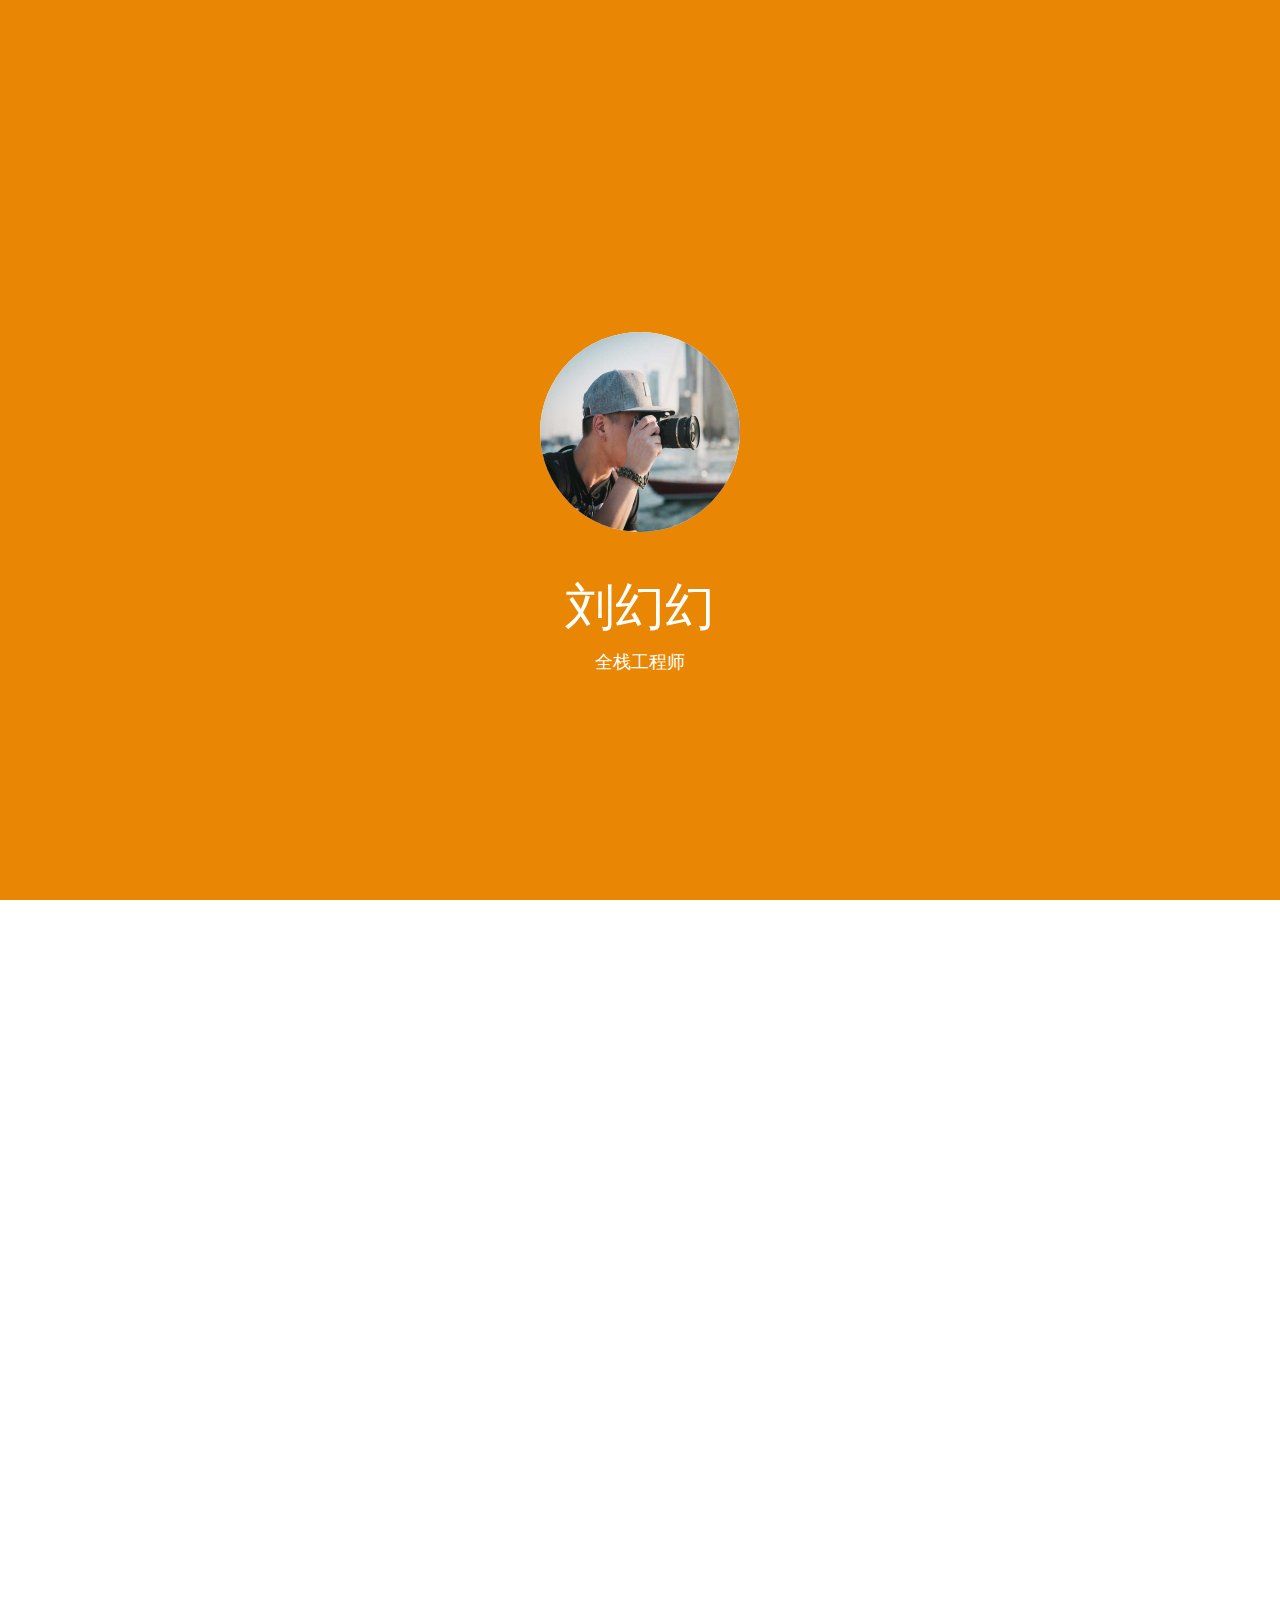
<file: index.html>
<!DOCTYPE html>
<html lang="en">
<head>
	<meta charset="UTF-8">
	<title>个人主页</title>
	<link rel="stylesheet" href="css/index.css">
	<link rel="stylesheet" href="css/public.css">
	<link rel="stylesheet" href="css/bootstrap.css">
	<link rel="stylesheet" href="css/jquery.fullPage.css">
	<link rel="stylesheet" href="css/progresscircle.css">
	
</head>
<body>
	<div class="neirong">

	

		<div class="inner">
			<div class="header section">
				<div class="photo">
					<img src="images/user-3.jpg" alt="">
				</div>
				<p class="name">刘幻幻</p>
				<p class="biaoqian">全栈工程师</p>
			</div>

			<!-- 关于我开始 -->
			<div class="aboutme section">
				<p class="amtitle">关于我</p>
				<div class="amcontent">
					<div class="info">
						<p class="name">
							<span>全名 ：</span>
							<input type="text" placeholder="刘幻幻">
						</p>

						<p class="name">
							<span>电话 ：</span>
							<input type="text" placeholder="15735652394">
						</p>

						<p class="name">
							<span>电子邮寄 ：</span>
							<input type="text" placeholder="1904692862@qq.com">
						</p>

						<p class="name">
							<span>住址 ：</span>
							<input type="text" placeholder="山西省霍州市">
						</p>
					</div>

					<div class="desc">
						<p class="hi">你好！</p>
						<p class="kouhao">大家好，我叫刘幻幻，来自山西	临汾，毕业于山西财专税务专科学校，专业是计算	机应用，我应聘的岗位是全栈工程师。				我对全栈开发领域很有兴趣，所以在大学期
							间主动学习相关的技术，做过一个动画电影介绍的网站以及一个婚礼展示网站，采用div+css的布局方式，用到了html，css，javascript以及jQuery和简单的ps技术。在初期的学习中，遇到过不同浏览器之间的兼容性的问题，通过实践，发现了不同的浏览器会对一些css属性解释出现误差，因此需要写出相对应的css hack以解决问题。在校外的实训期间，也做过有关web开发的项目，主要负责网页的布局，因此很熟悉html，css,javascript。熟悉在Dreamweaver和Sublime Text下进行开发，Sublime Text界面简洁并且有超强的扩展能力这使得开发更加流畅，大大的提高了工作效率。我的职业规划是成为一名全栈工程师，虽然这对现在的我来说很遥远，但是我觉得只要有坚持不懈的精神，每天进步一点点，距离就会越来小。
						 </p>
					</div>
				</div>
			</div>

			<!-- 经历 -->
			<div class="experience section">
				<p class="amtitle">我的个人简历</p>
				<div class="jlcontent">
					<div class="jlleft">
						<h2>我的经历</h2>
						<p>我就读于山西财政税务专科学校速度v发的v额啊如果不是而不v忍痛割让给让他换个话题日热火我就读于山西财政税务专科学校速度v发的v额啊如果不是而不v忍痛割让给让他换个话题日热火我就读于山西财政税务专科学校速度v发的v额啊如果不是而不v忍痛割让给让他换个话题日热火我就读于山西财政税务专科学校速度v发的v额啊如果不是而不v忍痛割让给让他换个话题日热火我就读于山西财政税务专科学校速度v发的v额啊如果不是而不v忍痛割让给让他换个话题日热火我就读于山西财政税务专科学校速度v发的v额啊如果不是而不v忍痛割让给让他换个话题日热火</p>
					</div>
					<div class="jlright">
						<div class="jl">
							<p class="date">2014-10</p>
							<div class="jinlibt">
								<div class="jinlibt_left"></div>
								<div class="jinlibt_mid"></div>
								<div class="jinlibt_right">
									<p class="zhiwei">斗牛网-前端工程师</p>
									<p class="jldesc">积分法我就我发金佛山附近佛山东女偶滴神foe佛搜到我为偶发评审是奇偶深V奇偶是奇偶数据的深V董事局剧哦大家谁都</p>
								</div>
							</div>

						</div>
						<div class="jl">
							<p class="date">2014-10</p>
							<div class="jinlibt">
								<div class="jinlibt_left"></div>
								<div class="jinlibt_mid"></div>
								<div class="jinlibt_right">
									<p class="zhiwei">斗牛网-前端工程师</p>
									<p class="jldesc">积分法我就我发金佛山附近佛山东女偶滴神foe佛搜到我为偶发评审是奇偶深V奇偶是奇偶数据的深V董事局剧哦大家谁都</p>
								</div>
							</div>

						</div>
						<div class="jl">
							<p class="date">2014-10</p>
							<div class="jinlibt">
								<div class="jinlibt_left"></div>
								<div class="jinlibt_mid"></div>
								<div class="jinlibt_right">
									<p class="zhiwei">斗牛网-前端工程师</p>
									<p class="jldesc">积分法我就我发金佛山附近佛山东女偶滴神foe佛搜到我为偶发评审是奇偶深V奇偶是奇偶数据的深V董事局剧哦大家谁都</p>
								</div>
							</div>

						</div>
						<div class="jl">
							<p class="date">2014-10</p>
							<div class="jinlibt">
								<div class="jinlibt_left"></div>
								<div class="jinlibt_mid"></div>
								<div class="jinlibt_right">
									<p class="zhiwei">斗牛网-前端工程师</p>
									<p class="jldesc">积分法我就我发金佛山附近佛山东女偶滴神foe佛搜到我为偶发评审是奇偶深V奇偶是奇偶数据的深V董事局剧哦大家谁都</p>
								</div>
							</div>

						</div>
					</div>
				</div>
			</div>

			<!-- 技能开始 -->
			<div class="service skill section">	
				<p class="amtitle">我的技能</p>
				<div class="fwcontent">
					<div class="jnitem">
						<div class="skill_item">
							<p class="skill_name">HTML5</p>
							<p class="skill_name percent">95%</p>
						</div>
					</div>

					<div class="jnitem">
						<div class="skill_item">
							<p class="skill_name">CSS3</p>
							<p class="skill_name percent">95%</p>
						</div>
					</div>

					<div class="jnitem">
						<div class="skill_item">
							<p class="skill_name">jQuary</p>
							<p class="skill_name percent">95%</p>
						</div>
					</div>

					<div class="jnitem">
						<div class="skill_item">
							<p class="skill_name">PHP</p>
							<p class="skill_name percent">95%</p>
						</div>
					</div>

					<div class="jnitem">
						<div class="skill_item"
						data-percentage="47">
						
							<p class="skill_name">MySql</p>
							<p class="skill_name percent">95%</p>
						</div>
					</div>

					<div class="jnitem">
						<div class="skill_item" data-percentage="90">
						
							<p class="skill_name">Angular js</p>
							<p class="skill_name percent">95%</p>
						</div>
					</div>
					<div class="jnitem">
						<div class="skill_item" data-percentage="80">
						
							<p class="skill_name">Ruby</p>
							<p class="skill_name percent">95%</p>
						</div>
					</div>
					<div class="jnitem">
						<div class="skill_item" data-percentage="20">
							
							<p class="skill_name">JAVA</p>
							<p class="skill_name percent">95%</p>
						</div>
					</div>
					
					
				</div>
			</div>

			<!-- 工作开始 -->
			<div class="service section">	
				<p class="amtitle fw">工作</p>
				<div class="fwcontent work">
					<div class="work_item">
						<img src="images/portfolio-2.jpg" alt="">
						<div class="zhezhao">
							<p>小米</p>
							<a href="https://yatou666.github.io/xiaomi1/">
								<h5>项目大体描述</h5>
							</a>
							<i>+</i>
						</div>
					</div>

					<div class="work_item">
						<img src="images/portfolio-2.jpg" alt="">
						<div class="zhezhao">
							<p>苏宁</p>
							<a href="https://yatou666.github.io/suning/"><h5>项目大体描述</h5></a>
							<i>+</i>
						</div>
					</div>

					<div class="work_item">
						<img src="images/portfolio-2.jpg" alt="">
						<div class="zhezhao">
							<p>天猫</p>
							<a href="https://yatou666.github.io/tianmao/">
							<h5>项目大体描述</h5></a>
							<i>+</i>
						</div>
					</div>

					<div class="work_item">
						<img src="images/portfolio-2.jpg" alt="">
						<div class="zhezhao">
							<p>宜居时代</p>
							<a href="https://yatou666.github.io/yijushidai/"><h5>项目大体描述</h5></a>
							<i>+</i>
						</div>
					</div>

					<div class="work_item">
						<img src="images/portfolio-2.jpg" alt="">
						<div class="zhezhao">
							<p>TODO</p>
							<a href="https://yatou666.github.io/todo/index.html"><h5>记事本</h5></a>
							<i>+</i>
						</div>
					</div>

					<div class="work_item">
						<img src="images/portfolio-2.jpg" alt="">
						<div class="zhezhao">
							<p>天气APP</p>
							<a href="https://yatou666.github.io/weather/">
							<h5>项目大体描述</h5></a>
							<i>+</i>
						</div>
					</div>

					<div class="work_item">
						<img src="images/portfolio-2.jpg" alt="">
						<div class="zhezhao">
							<p>外卖APP</p>
							<h5>项目大体描述</h5>
							<i>+</i>
						</div>
					</div>

					<div class="work_item">
						<img src="images/portfolio-2.jpg" alt="">
						<div class="zhezhao">
							<p>项目名称</p>
							<h5>项目大体描述</h5>
							<i>+</i>
						</div>
					</div>



					
					
				</div>
			</div>
			
			<!-- 发布开始 -->
			<div class="service skill section">	
				<p class="amtitle">已发布的</p>
				<div class="fwcontent">
					<div class="fwitem fabu">
						<img src="images/portfolio-1.jpg" alt="">
						<div class="fabu_content">
							<p class="fabudate">2015-08-08</p>
							<h3>小米项目</h3>
							<h4>小米项目的特点就是布局比较简单整洁，适合初学者刚刚开始做项目练手</h4>
							<div class="pinlun">
								<span>&#xe6f1;  666</span>
								&nbsp;&nbsp;&nbsp;
								<span>&#xe6bb;  999</span>
								<span class="more">阅读更多&#xe659;</span>
							</div>
						</div>
					</div>
					<div class="fwitem fabu">
						<img src="images/portfolio-1.jpg" alt="">
						<div class="fabu_content">
							<p class="fabudate">2015-08-08</p>
							<h3>苏宁项目</h3>
							<h4>苏宁项目的布局样式和页面效果相对更丰富，完成过程中我们运用了h5+css3+js</h4>
							<div class="pinlun">
								<span>&#xe6f1;  666</span>
								&nbsp;&nbsp;&nbsp;
								<span>&#xe6bb;  999</span>
								<span class="more">阅读更多&#xe659;</span>
							</div>
						</div>
					</div>
					<div class="fwitem fabu item1">
						<img src="images/portfolio-1.jpg" alt="">
						<div class="fabu_content">
							<p class="fabudate">2015-08-08</p>
							<h3>天猫项目</h3>
							<h4>天猫项目让我们过程开发更加熟练，掌握技巧，运用js jQuery</h4>
							<div class="pinlun">
								<span>&#xe6f1;  666</span>
								&nbsp;&nbsp;&nbsp;
								<span>&#xe6bb;  999</span>
								<span class="more">阅读更多&#xe659;</span>
							</div>
						</div>
					</div>

					
				</div>
			</div>

			<!-- 联系我开始 -->
			<div class="container section">
				<div class="row">
					<div class="service col-lg-12">	
						<p class="amtitle fw">联系我</p>
						<h4 id=linkme>如果您还满意我的工作能力，请联系我
						如果您还满意我的工作能力，请联系我如果您还满意我的工作能力，请联系我如果您还满意我的
						</h4>
						<h5>fiefewowojfowjfowofjoweofiefewowojfowjfowofjoweofiefewowojfowjfowofjoweofiefewowojfowjfowofjoweo</h5>
						<div class="fwcontent work link">
							<form action="">
								<div class="link_left">
									<input type="text" placeholder="您的名字">
									<input type="text" placeholder="您的名字">
									<input type="text" placeholder="您的名字">
								</div>
								<div class="link_right">
									<textarea name="" id="" cols="50" rows="9"></textarea>
									<br>
									<button>发送</button>
								</div>
							</form>	
						</div>
					</div>
				</div>
			</div>

		</div>
	</div>
	
	<script src="js/jquery-3.3.1.js"></script>
	<script src="js/jquery-1.11.0.min.js"></script>
	<script src="js/jquery.fullPage.js"></script>
	 <script src="js/circleChart.js"></script>

	<script src="js/progresscircle.js"></script>              
	<script src="js/index.js"></script>
</body>
</html>
</file>
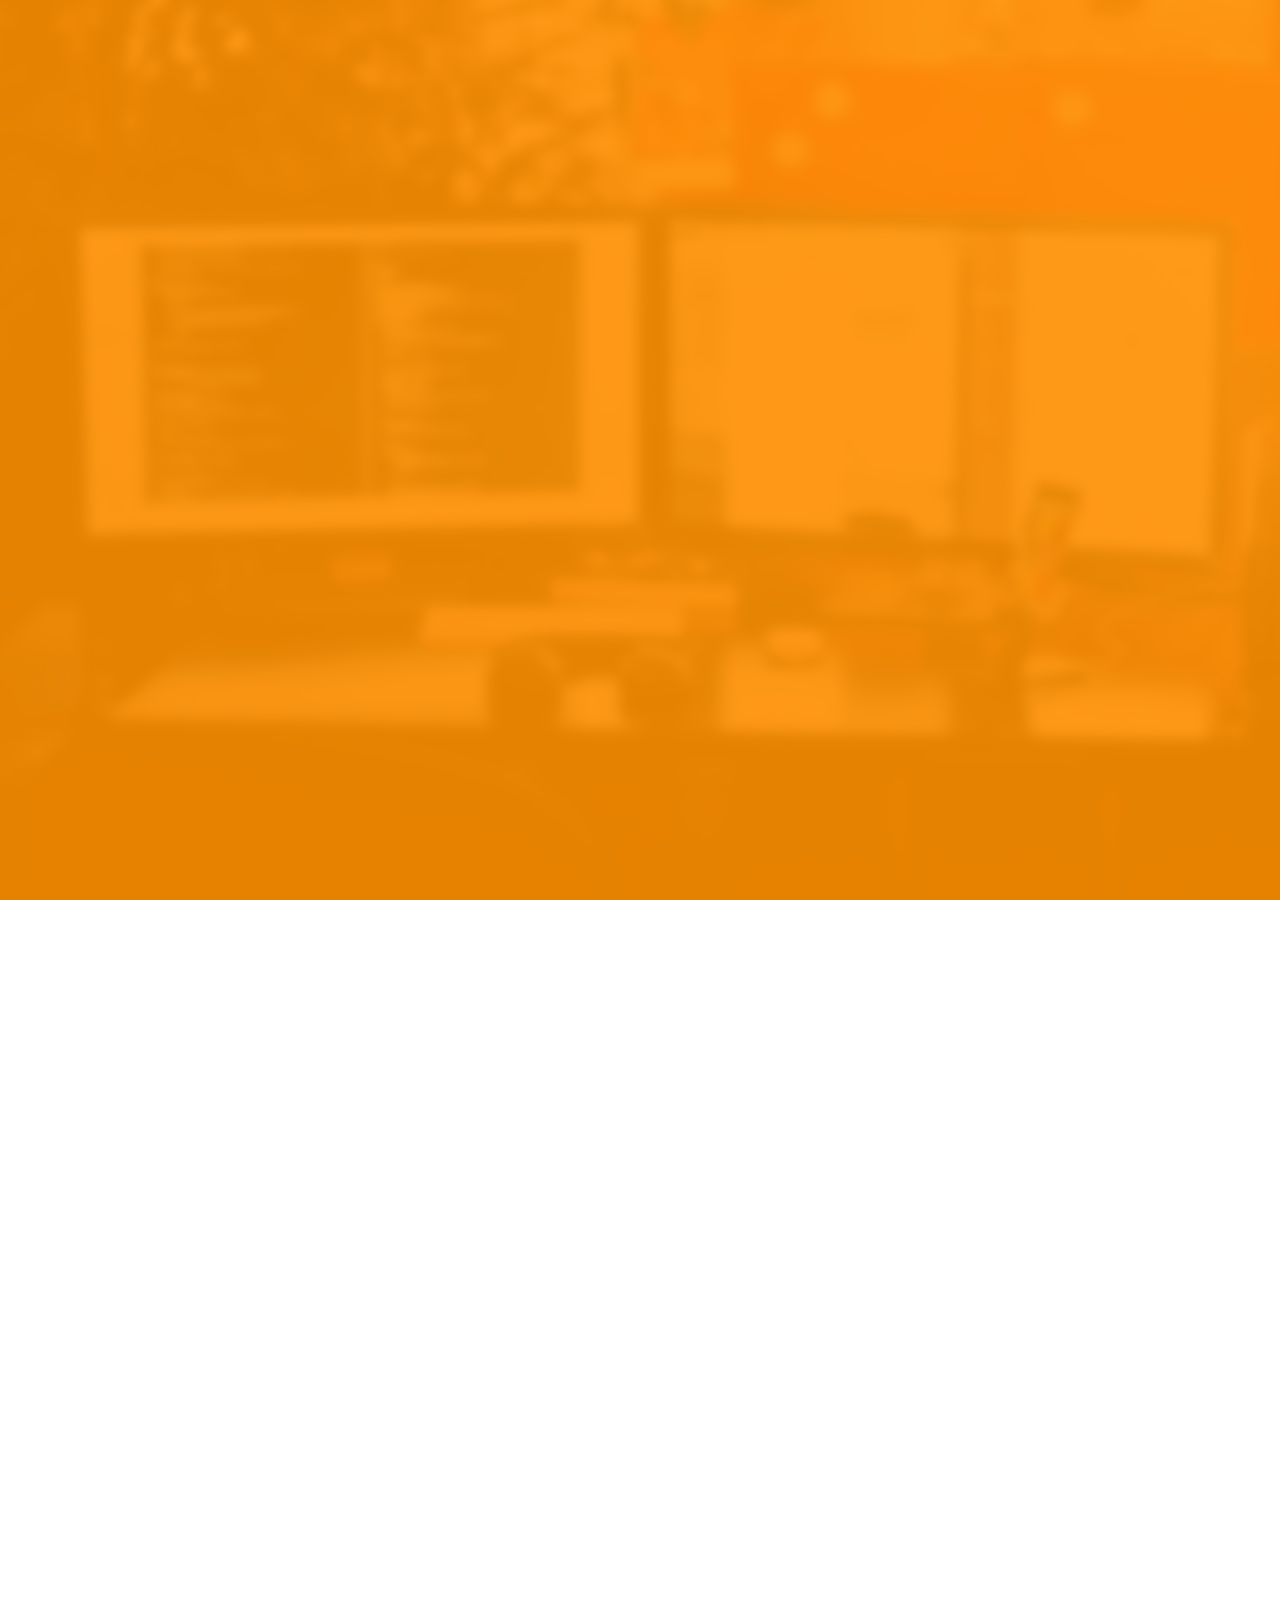
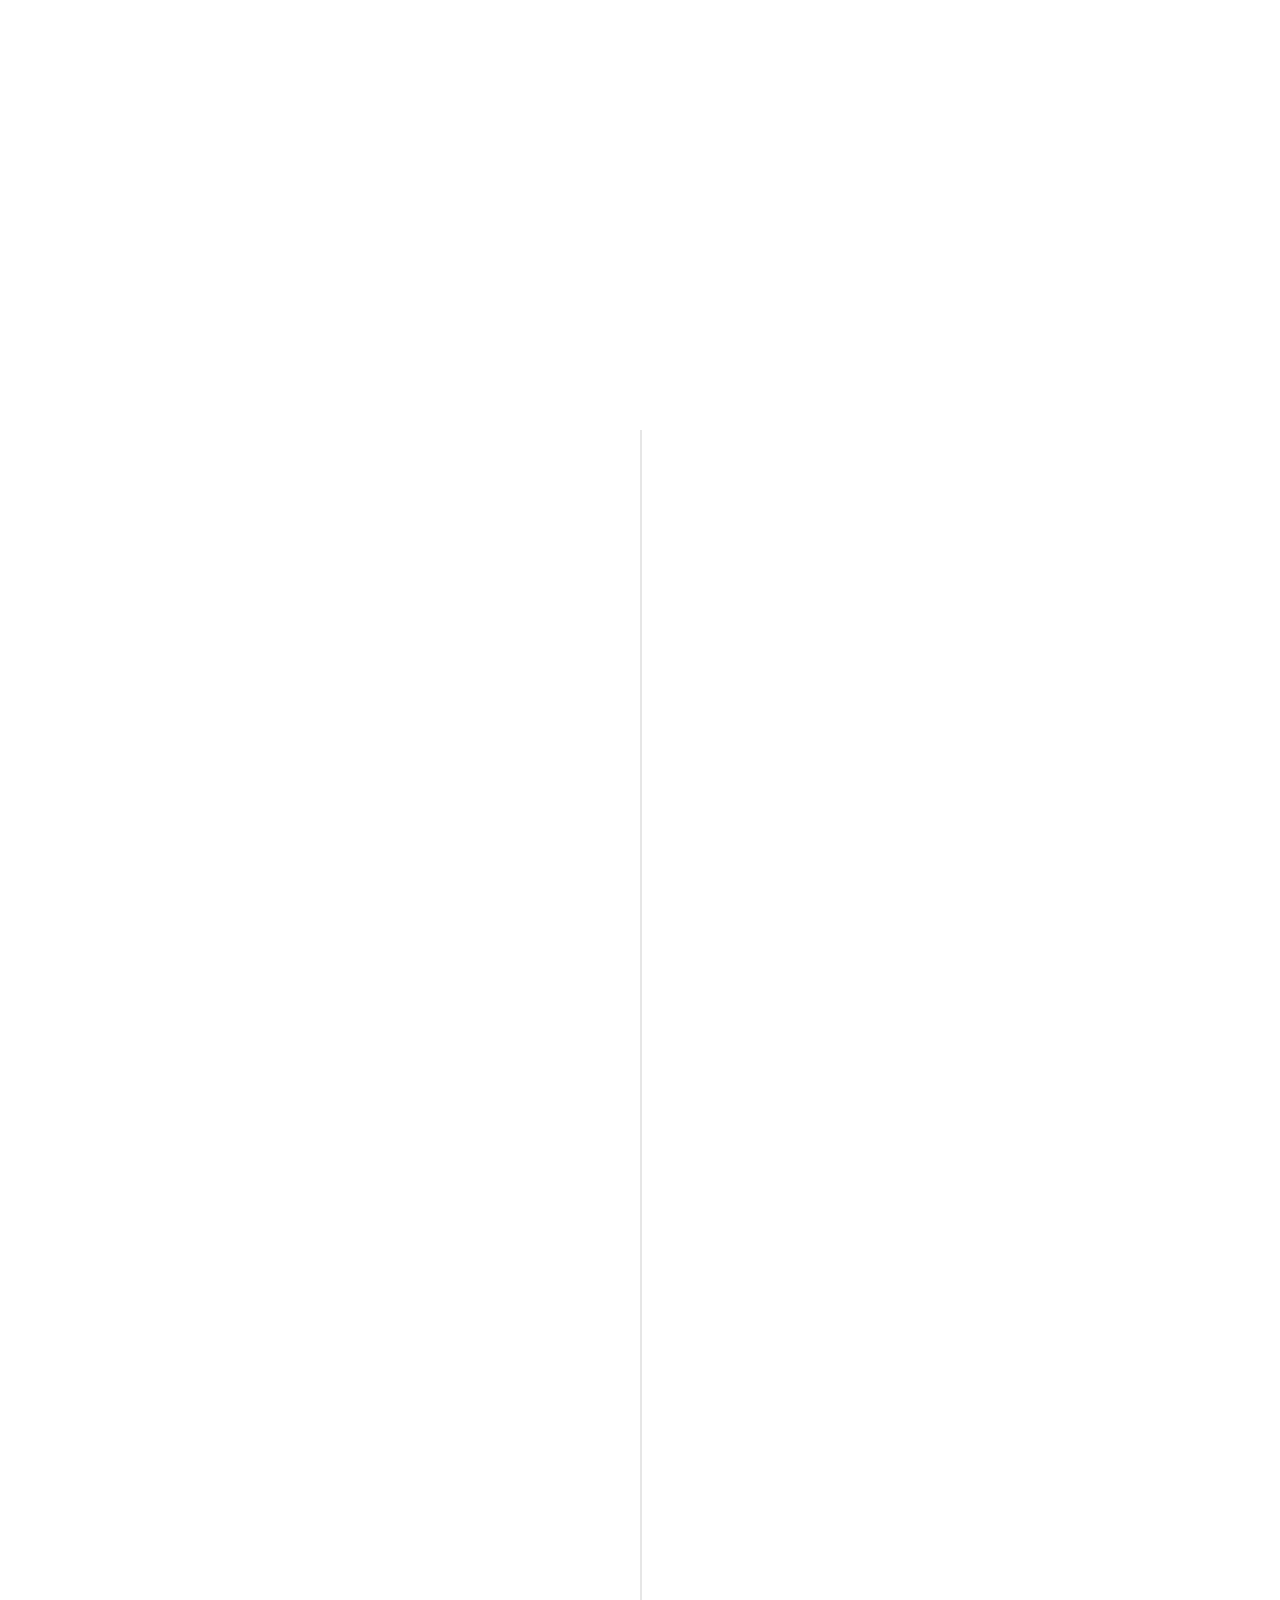
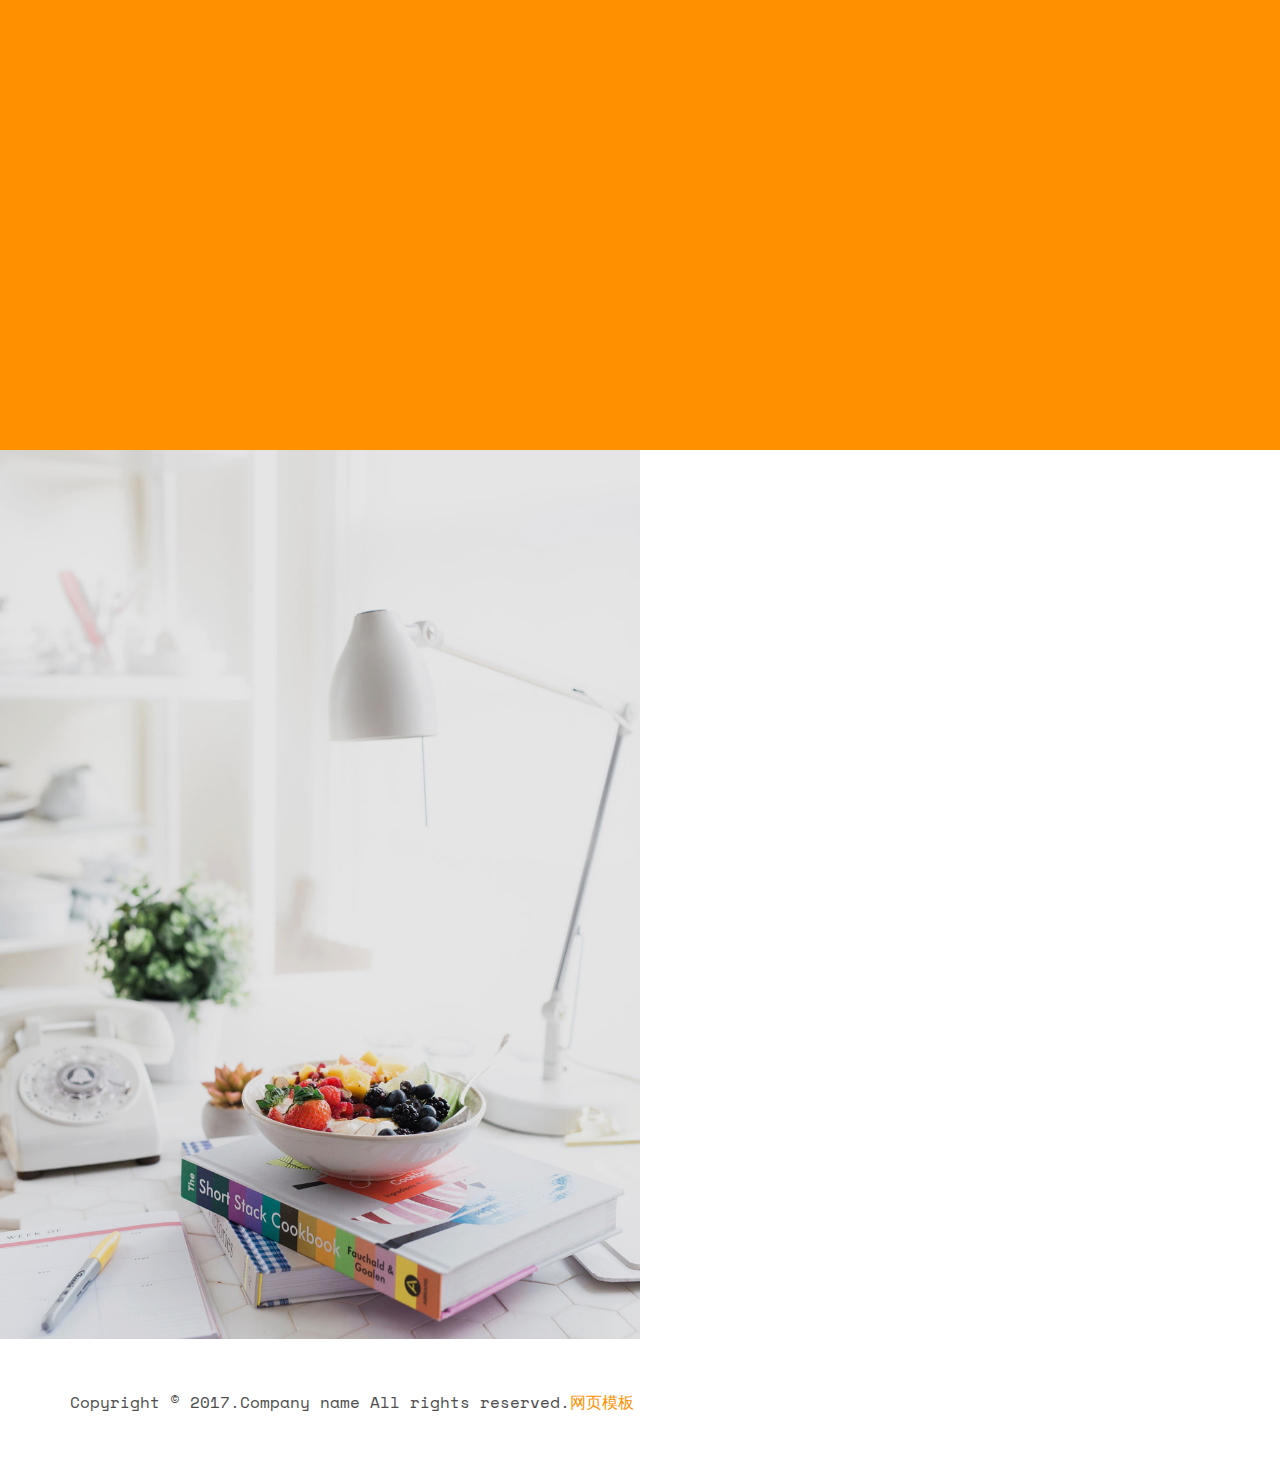
<file: 个人主页/moban1941/index.html>
<!DOCTYPE HTML>
<html>
<head>
<meta charset="utf-8">
<meta http-equiv="X-UA-Compatible" content="IE=edge">
<title>Home</title>
<meta name="viewport" content="width=device-width, initial-scale=1">
<meta name="description" content="" />
<meta name="keywords" content="" />
<meta name="author" content="" />
<!-- Facebook and Twitter integration -->
<meta property="og:title" content=""/>
<meta property="og:image" content=""/>
<meta property="og:url" content=""/>
<meta property="og:site_name" content=""/>
<meta property="og:description" content=""/>
<meta name="twitter:title" content="" />
<meta name="twitter:image" content="" />
<meta name="twitter:url" content="" />
<meta name="twitter:card" content="" />

<link href="https://fonts.googleapis.com/css?family=Space+Mono" rel="stylesheet">
<link href="https://fonts.googleapis.com/css?family=Kaushan+Script" rel="stylesheet">

<!-- Animate.css -->
<link rel="stylesheet" href="css/animate.css">
<!-- Icomoon Icon Fonts-->
<link rel="stylesheet" href="css/icomoon.css">
<!-- Bootstrap  -->
<link rel="stylesheet" href="css/bootstrap.css">

<!-- Theme style  -->
<link rel="stylesheet" href="css/style.css">

<!-- Modernizr JS -->
<script src="js/modernizr-2.6.2.min.js"></script>
<!-- FOR IE9 below -->
<!--[if lt IE 9]>
<script src="js/respond.min.js"></script>
<![endif]-->

</head>
<body>
	
<div class="fh5co-loader"></div>

<div id="page">	
<header id="fh5co-header" class="fh5co-cover js-fullheight" role="banner" style="background-image:url(images/cover_bg_3.jpg);" data-stellar-background-ratio="0.5">
	<div class="overlay"></div>
	<div class="container">
		<div class="row">
			<div class="col-md-8 col-md-offset-2 text-center">
				<div class="display-t js-fullheight">
					<div class="display-tc js-fullheight animate-box" data-animate-effect="fadeIn">
						<div class="profile-thumb" style="background: url(images/user-3.jpg);"></div>
						<h1><span>Louie Jie Mahusay</span></h1>
						<h3><span>Web Developer / Photographer</span></h3>
						<p>
							<ul class="fh5co-social-icons">
								<li><a href="#"><i class="icon-twitter2"></i></a></li>
								<li><a href="#"><i class="icon-facebook2"></i></a></li>
								<li><a href="#"><i class="icon-linkedin2"></i></a></li>
								<li><a href="#"><i class="icon-dribbble2"></i></a></li>
							</ul>
						</p>
					</div>
				</div>
			</div>
		</div>
	</div>
</header>

<div id="fh5co-about" class="animate-box">
	<div class="container">
		<div class="row">
			<div class="col-md-8 col-md-offset-2 text-center fh5co-heading">
				<h2>About Me</h2>
			</div>
		</div>
		<div class="row">
			<div class="col-md-4">
				<ul class="info">
					<li><span class="first-block">Full Name:</span><span class="second-block">Louie Jie Mahusay</span></li>
					<li><span class="first-block">Phone:</span><span class="second-block">+ 1235 2355 98</span></li>
					<li><span class="first-block">Email:</span><span class="second-block">info@yoursite.com</span></li>
					<li><span class="first-block">Website:</span><span class="second-block">www.yoursite.com</span></li>
					<li><span class="first-block">Address:</span><span class="second-block">198 West 21th Street, Suite 721 New York NY 10016</span></li>
				</ul>
			</div>
			<div class="col-md-8">
				<h2>Hello There!</h2>
				<p>There live the blind texts far from the countries Vokalia and Consonantia, there live the blind texts. Separated they live in bookmarksgrove there live the blind texts far from the countries.</p>
				<p>Far far away, behind the word mountains, Quos quia provident consequuntur culpa facere ratione maxime commodi voluptates id repellat velit eaque aspernatur expedita. Possimus itaque adipisci there live the blind texts from the countries Vokalia and Consonantia, there live the blind texts. Quos quia provident consequuntur culpa facere ratione maxime commodi voluptates id repellat velit eaque aspernatur expedita. Possimus itaque adipisci.</p>
				<p>
					<ul class="fh5co-social-icons">
						<li><a href="#"><i class="icon-twitter2"></i></a></li>
						<li><a href="#"><i class="icon-facebook3"></i></a></li>
						<li><a href="#"><i class="icon-linkedin2"></i></a></li>
						<li><a href="#"><i class="icon-dribbble2"></i></a></li>
					</ul>
				</p>
			</div>
		</div>
	</div>
</div>

<div id="fh5co-resume" class="fh5co-bg-color">
	<div class="container">
		<div class="row animate-box">
			<div class="col-md-8 col-md-offset-2 text-center fh5co-heading">
				<h2>My Resume</h2>
			</div>
		</div>
		<div class="row">
			<div class="col-md-12 col-md-offset-0">
				<ul class="timeline">
					<li class="timeline-heading text-center animate-box">
						<div><h3>Work Experience</h3></div>
					</li>
					<li class="animate-box timeline-unverted">
						<div class="timeline-badge"><i class="icon-suitcase"></i></div>
						<div class="timeline-panel">
							<div class="timeline-heading">
								<h3 class="timeline-title">Senior Developer</h3>
								<span class="company">Company Name - 2016 - Current</span>
							</div>
							<div class="timeline-body">
								<p>Far far away, behind the word mountains, far from the countries Vokalia and Consonantia, there live the blind texts.</p>
							</div>
						</div>
					</li>
					<li class="timeline-inverted animate-box">
						<div class="timeline-badge"><i class="icon-suitcase"></i></div>
						<div class="timeline-panel">
							<div class="timeline-heading">
								<h3 class="timeline-title">Junior Developer</h3>
								<span class="company">Company Name - 2013 - 2017</span>
							</div>
							<div class="timeline-body">
								<p>Far far away, behind the word mountains, they live in Bookmarksgrove right at the coast of the Semantics, a large language ocean.</p>
							</div>
						</div>
					</li>
					<li class="animate-box timeline-unverted">
						<div class="timeline-badge"><i class="icon-suitcase"></i></div>
						<div class="timeline-panel">
							<div class="timeline-heading">
								<h3 class="timeline-title">UI/UX Designer</h3>
								<span class="company">Company Name - 2010 - 2012</span>
							</div>
							<div class="timeline-body">
								<p>Far far away, behind the word mountains, far from the countries Vokalia and Consonantia, there live the blind texts.</p>
							</div>
						</div>
					</li>

					<br>
					<li class="timeline-heading text-center animate-box">
						<div><h3>Education</h3></div>
					</li>
					<li class="timeline-inverted animate-box">
						<div class="timeline-badge"><i class="icon-graduation-cap"></i></div>
						<div class="timeline-panel">
							<div class="timeline-heading">
								<h3 class="timeline-title">Masters Degree</h3>
								<span class="company">University Name - 2007 - 2009</span>
							</div>
							<div class="timeline-body">
								<p>Far far away, behind the word mountains, they live in Bookmarksgrove right at the coast of the Semantics, a large language ocean.</p>
							</div>
						</div>
					</li>
					<li class="animate-box timeline-unverted">
						<div class="timeline-badge"><i class="icon-graduation-cap"></i></div>
						<div class="timeline-panel">
							<div class="timeline-heading">
								<h3 class="timeline-title">Bachelors Degree</h3>
								<span class="company">University Name - 2002 - 2006</span>
							</div>
							<div class="timeline-body">
								<p>Far far away, behind the word mountains, far from the countries Vokalia and Consonantia, there live the blind texts.</p>
							</div>
						</div>
					</li>
					<li class="timeline-inverted animate-box">
						<div class="timeline-badge"><i class="icon-graduation-cap"></i></div>
						<div class="timeline-panel">
							<div class="timeline-heading">
								<h3 class="timeline-title">Diploma Course</h3>
								<span class="company">College Name - 1999 - 2001</span>
							</div>
							<div class="timeline-body">
								<p>Far far away, behind the word mountains, they live in Bookmarksgrove right at the coast of the Semantics, a large language ocean.</p>
							</div>
						</div>
					</li>
					<li class="animate-box timeline-unverted">
						<div class="timeline-badge"><i class="icon-graduation-cap"></i></div>
						<div class="timeline-panel">
							<div class="timeline-heading">
								<h3 class="timeline-title">Graduation</h3>
								<span class="company">College Name - 1994 - 1998</span>
							</div>
							<div class="timeline-body">
								<p>Far far away, behind the word mountains, far from the countries Vokalia and Consonantia, there live the blind texts.</p>
							</div>
						</div>
					</li>
				</ul>
			</div>
		</div>
	</div>
</div>


<div id="fh5co-features" class="animate-box">
	<div class="container">
		<div class="services-padding">
			<div class="row">
				<div class="col-md-8 col-md-offset-2 text-center fh5co-heading">
					<h2>My Services</h2>
				</div>
			</div>
			<div class="row">
				<div class="col-md-4 text-center">
					<div class="feature-left">
						<span class="icon">
							<i class="icon-paintbrush"></i>
						</span>
						<div class="feature-copy">
							<h3>Web Design</h3>
							<p>Facilis ipsum reprehenderit nemo molestias. Aut cum mollitia reprehenderit.</p>
						</div>
					</div>
				</div>

				<div class="col-md-4 text-center">
					<div class="feature-left">
						<span class="icon">
							<i class="icon-briefcase"></i>
						</span>
						<div class="feature-copy">
							<h3>Branding</h3>
							<p>Facilis ipsum reprehenderit nemo molestias. Aut cum mollitia reprehenderit.</p>
						</div>
					</div>

				</div>
				<div class="col-md-4 text-center">
					<div class="feature-left">
						<span class="icon">
							<i class="icon-search"></i>
						</span>
						<div class="feature-copy">
							<h3>Analytics</h3>
							<p>Facilis ipsum reprehenderit nemo molestias. Aut cum mollitia reprehenderit.</p>
						</div>
					</div>
				</div>
			</div>


			<div class="row">
				<div class="col-md-4 text-center">

					<div class="feature-left">
						<span class="icon">
							<i class="icon-bargraph"></i>
						</span>
						<div class="feature-copy">
							<h3>Web Developent</h3>
							<p>Facilis ipsum reprehenderit nemo molestias. Aut cum mollitia reprehenderit.</p>
						</div>
					</div>

				</div>

				<div class="col-md-4 text-center">
					<div class="feature-left">
						<span class="icon">
							<i class="icon-genius"></i>
						</span>
						<div class="feature-copy">
							<h3>Web Marketing</h3>
							<p>Facilis ipsum reprehenderit nemo molestias. Aut cum mollitia reprehenderit.</p>
						</div>
					</div>

				</div>
				<div class="col-md-4 text-center">
					<div class="feature-left">
						<span class="icon">
							<i class="icon-chat"></i>
						</span>
						<div class="feature-copy">
							<h3>Support</h3>
							<p>Facilis ipsum reprehenderit nemo molestias. Aut cum mollitia reprehenderit.</p>
						</div>
					</div>
				</div>
			</div>
		</div>
	</div>
</div>

<div id="fh5co-skills" class="animate-box">
	<div class="container">
		<div class="row">
			<div class="col-md-8 col-md-offset-2 text-center fh5co-heading">
				<h2>Skills</h2>
			</div>
		</div>
		<div class="row row-pb-md">
			<div class="col-md-3 col-sm-6 col-xs-12 text-center">
				<div class="chart" data-percent="95"><span><strong>HTML5</strong>95%</span></div>
			</div>
			<div class="col-md-3 col-sm-6 col-xs-12 text-center">
				<div class="chart" data-percent="93"><span><strong>CSS3</strong>93%</span></div>
			</div>
			<div class="col-md-3 col-sm-6 col-xs-12 text-center">
				<div class="chart" data-percent="90"><span><strong>jQuery</strong>90%</span></div>
			</div>

			<div class="col-md-3 col-sm-6 col-xs-12 text-center">
				<div class="chart" data-percent="89"><span><strong>PHP</strong>89%</span></div>
			</div>
			<div class="col-md-3 col-sm-6 col-xs-12 text-center">
				<div class="chart" data-percent="85"><span><strong>MySQL</strong>85%</span></div>
			</div>
			<div class="col-md-3 col-sm-6 col-xs-12 text-center">
				<div class="chart" data-percent="90"><span><strong>AngularJS</strong>90%</span></div>
			</div>
			<div class="col-md-3 col-sm-6 col-xs-12 text-center">
				<div class="chart" data-percent="85"><span><strong>Ruby</strong>85%</span></div>
			</div>
			<div class="col-md-3 col-sm-6 col-xs-12 text-center">
				<div class="chart" data-percent="90"><span><strong>Java</strong>90%</span></div>
			</div>
		</div>
		<div class="row">
			<div class="col-md-6">
				<div class="progress-wrap">
					<h3><span class="name-left">HTML5/CSS3</span><span class="value-right">95%</span></h3>
					<div class="progress">
					  <div class="progress-bar progress-bar-1 progress-bar-striped active" role="progressbar"
					  aria-valuenow="90" aria-valuemin="0" aria-valuemax="100" style="width:90%">
					  </div>
					</div>
				</div>
				<div class="progress-wrap">
					<h3><span class="name-left">WordPress</span><span class="value-right">90%</span></h3>
					<div class="progress">
					  <div class="progress-bar progress-bar-2 progress-bar-striped active" role="progressbar"
					  aria-valuenow="90" aria-valuemin="0" aria-valuemax="100" style="width:90%">
					  </div>
					</div>
				</div>
				<div class="progress-wrap">
					<h3><span class="name-left">PHP</span><span class="value-right">80%</span></h3>
					<div class="progress">
					  <div class="progress-bar progress-bar-3 progress-bar-striped active" role="progressbar"
					  aria-valuenow="80" aria-valuemin="0" aria-valuemax="100" style="width:80%">
					  </div>
					</div>
				</div>
				<div class="progress-wrap">
					<h3><span class="name-left">Java</span><span class="value-right">85%</span></h3>
					<div class="progress">
					  <div class="progress-bar progress-bar-4 progress-bar-striped active" role="progressbar"
					  aria-valuenow="85" aria-valuemin="0" aria-valuemax="100" style="width:85%">
					  </div>
					</div>
				</div>
			</div>
			<div class="col-md-6">
				<div class="progress-wrap">
					<h3><span class="name-left">Design</span><span class="value-right">100%</span></h3>
					<div class="progress">
					  <div class="progress-bar progress-bar-5 progress-bar-striped active" role="progressbar"
					  aria-valuenow="100" aria-valuemin="0" aria-valuemax="100" style="width:100%">
					  </div>
					</div>
				</div>
				<div class="progress-wrap">
					<h3><span class="name-left">Ruby</span><span class="value-right">70%</span></h3>
					<div class="progress">
					  <div class="progress-bar progress-bar-striped active" role="progressbar"
					  aria-valuenow="70" aria-valuemin="0" aria-valuemax="100" style="width:70%">
					  </div>
					</div>
				</div>
				<div class="progress-wrap">
					<h3><span class="name-left">Python</span><span class="value-right">85%</span></h3>
					<div class="progress">
					  <div class="progress-bar progress-bar-1 progress-bar-striped active" role="progressbar"
					  aria-valuenow="85" aria-valuemin="0" aria-valuemax="100" style="width:85%">
					  </div>
					</div>
				</div>
				<div class="progress-wrap">
					<h3><span class="name-left">jQuery</span><span class="value-right">75%</span></h3>
					<div class="progress">
					  <div class="progress-bar progress-bar-3 progress-bar-striped active" role="progressbar"
					  aria-valuenow="75" aria-valuemin="0" aria-valuemax="100" style="width:75%">
					  </div>
					</div>
				</div>
			</div>
		</div>
	</div>
</div>

<div id="fh5co-work" class="fh5co-bg-dark">
	<div class="container">
		<div class="row animate-box">
			<div class="col-md-8 col-md-offset-2 text-center fh5co-heading">
				<h2>Work</h2>
			</div>
		</div>
		<div class="row">
			<div class="col-md-3 text-center col-padding animate-box">
				<a href="#" class="work" style="background-image: url(images/portfolio-1.jpg);">
					<div class="desc">
						<h3>Project Name</h3>
						<span>Illustration</span>
					</div>
				</a>
			</div>
			<div class="col-md-3 text-center col-padding animate-box">
				<a href="#" class="work" style="background-image: url(images/portfolio-2.jpg);">
					<div class="desc">
						<h3>Project Name</h3>
						<span>Brading</span>
					</div>
				</a>
			</div>
			<div class="col-md-3 text-center col-padding animate-box">
				<a href="#" class="work" style="background-image: url(images/portfolio-3.jpg);">
					<div class="desc">
						<h3>Project Name</h3>
						<span>Illustration</span>
					</div>
				</a>
			</div>
			<div class="col-md-3 text-center col-padding animate-box">
				<a href="#" class="work" style="background-image: url(images/portfolio-4.jpg);">
					<div class="desc">
						<h3>Project Name</h3>
						<span>Design</span>
					</div>
				</a>
			</div>
			<div class="col-md-3 text-center col-padding animate-box">
				<a href="#" class="work" style="background-image: url(images/portfolio-5.jpg);">
					<div class="desc">
						<h3>Project Name</h3>
						<span>Website</span>
					</div>
				</a>
			</div>
			<div class="col-md-3 text-center col-padding animate-box">
				<a href="#" class="work" style="background-image: url(images/portfolio-6.jpg);">
					<div class="desc">
						<h3>Project Name</h3>
						<span>Illustration</span>
					</div>
				</a>
			</div>
			<div class="col-md-3 text-center col-padding animate-box">
				<a href="#" class="work" style="background-image: url(images/portfolio-7.jpg);">
					<div class="desc">
						<h3>Project Name</h3>
						<span>Brading</span>
					</div>
				</a>
			</div>
			<div class="col-md-3 text-center col-padding animate-box">
				<a href="#" class="work" style="background-image: url(images/portfolio-8.jpg);">
					<div class="desc">
						<h3>Project Name</h3>
						<span>Illustration</span>
					</div>
				</a>
			</div>
		</div>
	</div>
</div>

<div id="fh5co-blog">
	<div class="container">
		<div class="row animate-box">
			<div class="col-md-8 col-md-offset-2 text-center fh5co-heading">
				<h2>Post on Medium</h2>
				<p>Dignissimos asperiores vitae velit veniam totam fuga molestias accusamus alias autem provident. Odit ab aliquam dolor eius.</p>
			</div>
		</div>
		<div class="row">
			<div class="col-md-4">
				<div class="fh5co-blog animate-box">
					<a href="#" class="blog-bg" style="background-image: url(images/portfolio-1.jpg);"></a>
					<div class="blog-text">
						<span class="posted_on">Mar. 15th 2016</span>
						<h3><a href="#">Photoshoot On The Street</a></h3>
						<p>Far far away, behind the word mountains, far from the countries Vokalia and Consonantia, there live the blind texts.</p>
						<ul class="stuff">
							<li><i class="icon-heart2"></i>249</li>
							<li><i class="icon-eye2"></i>308</li>
							<li><a href="#">Read More<i class="icon-arrow-right22"></i></a></li>
						</ul>
					</div> 
				</div>
			</div>
			<div class="col-md-4">
				<div class="fh5co-blog animate-box">
					<a href="#" class="blog-bg" style="background-image: url(images/portfolio-2.jpg);"></a>
					<div class="blog-text">
						<span class="posted_on">Mar. 15th 2016</span>
						<h3><a href="#">Surfing at Philippines</a></h3>
						<p>Far far away, behind the word mountains, far from the countries Vokalia and Consonantia, there live the blind texts.</p>
						<ul class="stuff">
							<li><i class="icon-heart2"></i>249</li>
							<li><i class="icon-eye2"></i>308</li>
							<li><a href="#">Read More<i class="icon-arrow-right22"></i></a></li>
						</ul>
					</div> 
				</div>
			</div>
			<div class="col-md-4">
				<div class="fh5co-blog animate-box">
					<a href="#" class="blog-bg" style="background-image: url(images/portfolio-3.jpg);"></a>
					<div class="blog-text">
						<span class="posted_on">Mar. 15th 2016</span>
						<h3><a href="#">Capture Living On Uderwater</a></h3>
						<p>Far far away, behind the word mountains, far from the countries Vokalia and Consonantia, there live the blind texts.</p>
						<ul class="stuff">
							<li><i class="icon-heart2"></i>249</li>
							<li><i class="icon-eye2"></i>308</li>
							<li><a href="#">Read More<i class="icon-arrow-right22"></i></a></li>
						</ul>
					</div> 
				</div>
			</div>
		</div>
	</div>
</div>

<div id="fh5co-started" class="fh5co-bg-dark">
	<div class="overlay"></div>
	<div class="container">
		<div class="row animate-box">
			<div class="col-md-8 col-md-offset-2 text-center fh5co-heading">
				<h2>Hire Me!</h2>
				<p>Facilis ipsum reprehenderit nemo molestias. Aut cum mollitia reprehenderit. Eos cumque dicta adipisci architecto culpa amet.</p>
				<p><a href="#" class="btn btn-default btn-lg">Contact Us</a></p>
			</div>
		</div>
	</div>
</div>

<div id="fh5co-consult">
	<div class="video fh5co-video" style="background-image: url(images/cover_bg_1.jpg);">
		<div class="overlay"></div>
	</div>
	<div class="choose animate-box">
		<h2>Contact</h2>
		<form action="#">
			<div class="row form-group">
				<div class="col-md-6">
					<input type="text" id="fname" class="form-control" placeholder="Your firstname">
				</div>
			</div>
			<div class="row form-group">
				<div class="col-md-6">
					<input type="text" id="lname" class="form-control" placeholder="Your lastname">
				</div>
			</div>

			<div class="row form-group">
				<div class="col-md-12">
					<input type="text" id="email" class="form-control" placeholder="Your email address">
				</div>
			</div>

			<div class="row form-group">
				<div class="col-md-12">
					<input type="text" id="subject" class="form-control" placeholder="Your subject of this message">
				</div>
			</div>

			<div class="row form-group">
				<div class="col-md-12">
					<textarea name="message" id="message" cols="30" rows="10" class="form-control" placeholder="Say something about us"></textarea>
				</div>
			</div>
			<div class="form-group">
				<input type="submit" value="Send Message" class="btn btn-primary">
			</div>

		</form>	
	</div>
</div>

<div id="map" class="fh5co-map"></div>
</div>

<div id="fh5co-footer">
	<div class="container">
		<div class="row">
			<div class="col-md-12">
				<p>Copyright &copy; 2017.Company name All rights reserved.<a target="_blank" href="http://sc.chinaz.com/moban/">&#x7F51;&#x9875;&#x6A21;&#x677F;</a></p>
			</div>
		</div>
	</div>
</div>

<div class="gototop js-top">
	<a href="#" class="js-gotop"><i class="icon-arrow-up22"></i></a>
</div>

<!-- jQuery -->
<script src="js/jquery.min.js"></script>
<!-- jQuery Easing -->
<script src="js/jquery.easing.1.3.js"></script>
<!-- Bootstrap -->
<script src="js/bootstrap.min.js"></script>
<!-- Waypoints -->
<script src="js/jquery.waypoints.min.js"></script>
<!-- Stellar Parallax -->
<script src="js/jquery.stellar.min.js"></script>
<!-- Easy PieChart -->
<script src="js/jquery.easypiechart.min.js"></script>
<!-- Google Map -->
<!---<script src="https://maps.googleapis.com/maps/api/js?key=AIzaSyCefOgb1ZWqYtj7raVSmN4PL2WkTrc-KyA&sensor=false"></script>--->
<script src="js/google_map.js"></script>

<!-- Main -->
<script src="js/main.js"></script>

</body>
</html>
</file>
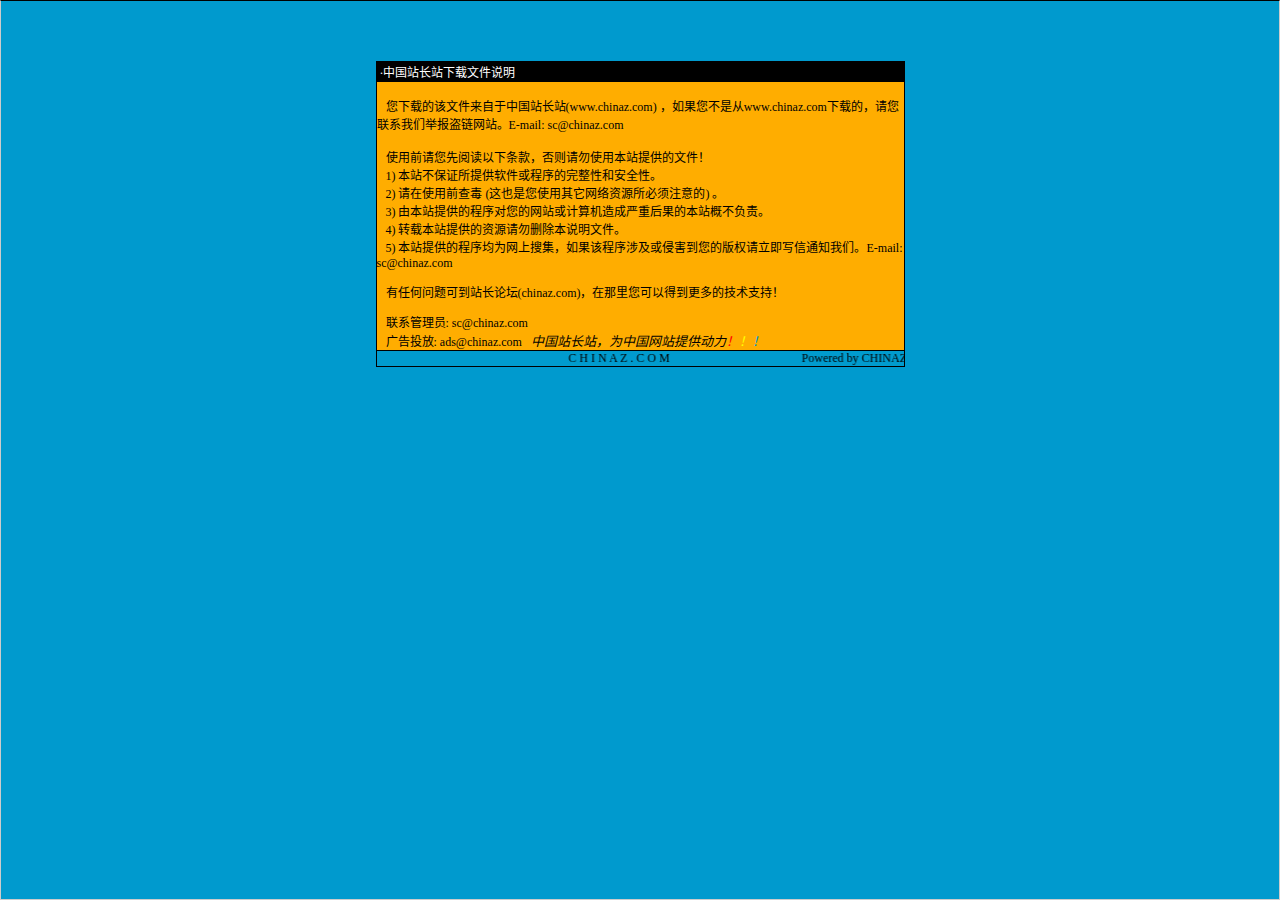
<file: 个人主页/moban1941/说明.htm>
<html>

<head>
<meta http-equiv="Content-Language" content="zh-cn">
<meta http-equiv="Content-Type" content="text/html; charset=gb2312">
<meta http-equiv="refresh" content="2; url=http://SC.CHINAZ.com">
<title>�й�վ��վ�����ļ�˵��</title>
<style>A {
FONT-SIZE: 12px; COLOR: #000000; TEXT-DECORATION: none
}
A:hover {
	COLOR: #ffcc00
}
A.blue {
	COLOR: darkblue
}
body, p, td {
	FONT-SIZE: 12px
}</style>
</head>

<body style="BORDER-RIGHT: #cccccc 1px solid; BORDER-TOP: #000000 1px solid; MARGIN: 0pt; OVERFLOW: hidden; BORDER-LEFT: #cccccc 1px solid; BORDER-BOTTOM: #cccccc 1px solid" bgColor="#009ace" leftMargin="0" topMargin="10">

<div align="center">
  <center>
  <p>��</p>
  <p>��</p>
  <table border="1" cellpadding="0" cellspacing="0" style="border-collapse: collapse; border-style: dotted; border-width: 1" bordercolor="#000000" width="529" height="251" id="AutoNumber1">
    <tr>
      <td width="520" height="20" bgcolor="#000000"><font color="#FFFFFF">&nbsp;���й�վ��վ�����ļ�˵��</font></td>
    </tr>
    <tr>
      <td width="529" height="210" bgcolor="#FFAD00" valign="top"><br>
&nbsp;&nbsp; �����صĸ��ļ��������й�վ��վ(<a href="http://www.chinaz.com">www.chinaz.com</a>) ����������Ǵ�<a href="http://www.chinaz.com">www.chinaz.com</a>���صģ�������ϵ���Ǿٱ�������վ��E-mail: sc&#064;chinaz.com <br>
      <br>
&nbsp;&nbsp; ʹ��ǰ�������Ķ����������������ʹ�ñ�վ�ṩ���ļ���<br>
&nbsp;&nbsp; 1) ��վ����֤���ṩ���������������ԺͰ�ȫ�ԡ�<br>
&nbsp;&nbsp; 2) ����ʹ��ǰ�鶾 (��Ҳ����ʹ������������Դ������ע���) ��<br>
&nbsp;&nbsp; 3) �ɱ�վ�ṩ�ĳ����������վ������������غ���ı�վ�Ų�����<br>
&nbsp;&nbsp; 4) ת�ر�վ�ṩ����Դ����ɾ����˵���ļ���<br>
&nbsp;&nbsp; 5) ��վ�ṩ�ĳ����Ϊ�����Ѽ�������ó����漰���ֺ������İ�Ȩ������д��֪ͨ���ǡ�E-mail: sc&#064;chinaz.com

<p>&nbsp;&nbsp; <a href="http://bbs.chinaz.com/">���κ�����ɵ�վ����̳(chinaz.com)�������������Եõ�����ļ���֧�֣�</a></p>
      <p>&nbsp;&nbsp; ��ϵ����Ա: <a href="mailto:sc&#064;chinaz.com">sc&#064;chinaz.com</a><br>
&nbsp;&nbsp; ���Ͷ��: <a href="mailto:ads&#064;chinaz.com">ads&#064;chinaz.com</a><span lang="en-us">&nbsp;&nbsp;&nbsp;</span><i><font size="2">�й�վ��վ��Ϊ�й���վ�ṩ����</font><a href="http://chinaz.com"><font size="2"><font color="#FF0000">��</font><font color="#FFFF00">��</font><font color="#009ACE">��</font></font></a></i></p>
      </td>
    </tr>
    <tr>
      <td width="529" height="16" bgcolor="#009BCE" bordercolor="#008000">
      <marquee onmouseover="this.stop()" onmouseout="this.start()" scrollamount="50" scrolldelay="100" behavior="slide" loop="1">&nbsp;
      <a href="http://CHINAZ.com">C H I N A Z . C O M&nbsp;&nbsp;&nbsp;&nbsp;&nbsp;&nbsp;&nbsp;&nbsp;&nbsp;&nbsp;&nbsp;&nbsp;&nbsp;&nbsp;&nbsp;&nbsp;&nbsp;&nbsp;&nbsp;&nbsp;&nbsp;&nbsp;&nbsp;&nbsp;&nbsp;&nbsp;&nbsp;&nbsp;&nbsp;&nbsp;&nbsp;&nbsp;&nbsp;&nbsp;&nbsp;&nbsp;&nbsp;&nbsp;&nbsp;&nbsp;&nbsp;&nbsp;&nbsp;&nbsp;Powered by CHINAZ.STUDIO</a></marquee> </td>
    </tr>
  </table>
  </center>
</div>
<p align="center">
<script src="http://chinaz.com/downad.asp"></script>
</p>

</body>

</html>
</file>
<file: css/index.css>
@font-face {
  font-family: 'iconfont';  /* project id 561407 */
  src: url('https://at.alicdn.com/t/font_561407_smqx3142ak8olxr.eot');
  src: url('https://at.alicdn.com/t/font_561407_smqx3142ak8olxr.eot?#iefix') format('embedded-opentype'),
  url('https://at.alicdn.com/t/font_561407_smqx3142ak8olxr.woff') format('woff'),
  url('https://at.alicdn.com/t/font_561407_smqx3142ak8olxr.ttf') format('truetype'),
  url('https://at.alicdn.com/t/font_561407_smqx3142ak8olxr.svg#iconfont') format('svg');
}
.header{
	width:100%;
	height:660px;
	background-color: #E98604;
	overflow: hidden;
	color: white;
}
.photo{
	width: 200px;
	height: 200px;
	background-color: white;
	margin:0 auto;
	border-radius:100px;
	margin-top: 113px;
}
.name{
	margin-top: 50px;
	font-size: 50px;
	line-height: 50px;
	text-align: center;
}
.biaoqian{
	margin-top: 20px;
	font-size: 18px;
	line-height: 20px;
	text-align: center;
}
.aboutme{
	width:100%;
	height:660px;
	/*background-color: red;*/
	overflow: hidden;
	color: white;
	padding-left: 105px;
	padding-right: 105px;
}
.amtitle{
	margin-top: 10px;
	font-size: 42px;
	text-align: center;
	margin-bottom: 30px;
	color: black;
}
.amcontent{
	width: 100%;
	height: 406px;
	/*background-color: green;*/
}
.info{
	width: 390px;
	height: 100%;
	/*background-color: pink;*/
	float: left;
	color: black;
	padding-right: 16px;
}
.desc{
	width: 749px;
	height: 100%;
	/*background-color: yellow;*/
	float: left;
	padding-left: 15px;
	color: black;
}
.info p{
	height: 20px;
	font-size: 18px;
	line-height: 20px;
	margin-top: 2px;
	/*float: left;*/
	margin-bottom: 30px;
	
}
.info span{
	float: left;
}
.info input{
	border:0;
	float: right;
}

.hi{
	font-size: 28px;
}
.experience{
	width:100%;
	/*height:860px;*/
	background-color: #FF9001;;
	overflow: hidden;
	padding-left: 105px;
	padding-right: 105px;
	color: black;
	padding-bottom: 30px;
}
.jlcontent{
	margin-bottom: 40px;
	overflow: hidden;
}
.jlleft{
	width: 40%;
	height: 100%;
	/*background-color: yellow;*/
	float: left;
	padding-right: 20px;
}
.jlright{
	/*width: 570px;*/
	width: 60%;
	height: 100%;
	/*background-color: pink;*/
	float: left;
	

}
.jl{
	width: 100%;
	height: 95px;
	/*background-color:plum;*/
	margin-top: 23px;
}
.jinlibt{
	overflow: hidden;
	/*background-color:yellow;*/
	height: 70px;
}
.jinlibt_left{
	width: 40px;
	height: 70px;
	/*background-color: red;*/
	float: left;
}
.date{
	font-size:18px;
	/*float: left;*/
	line-height: 20px;
	margin-bottom: 5px;
}
.jinlibt_mid{
	float: left;
	width: 60px;
	height: 60px;
	border-radius: 30px;
	background-color: white;
	margin:5px 20px;
}
.jinlibt_right{
	width: 460px;
	height: 100%;
	/*background-color: #66f85f;*/
	float: left;
}
.jinlibt_right p{
	margin-bottom: 3px;
}
.zhiwei{
	font-size: 18px;
}
.jldesc{
	font-size: 14px;
	overflow: hidden;
}
.service{
	width: 100%;
	/*height: 800px;*/
	background-color: #FF9001;
	overflow: hidden;
	padding-left: 105px;
	padding-right: 105px;
	color: white;
	padding-bottom: 30px;
}
.fw{
    color: white;
}
.fwcontent{
	width: 100%;
	overflow: hidden;
}
.work{
	padding-bottom: 40px;
}
.fwitem{
	width: 379px;
	height: 260px;
	/*background-color: green;*/
	float: left;
	padding: 0 20px;
}
.icon{
	width: 100px;
	height: 100px;
	border-radius: 50px;
	background-color: white;
	margin: 0 auto;
}
.fwname{
	font-size: 26px;
	line-height: 26px;
	text-align: center;
	margin-top: 20px;
}
.fwdesc{
	line-height: 24px;
	font-size: 16px;
	text-align: center;
	margin-top: 15px;

}
.skill{
	background-color: white;
}
.jnitem{
	width: 284px;
    height: 220px;
    /*background-color: green;*/
    float: left;
    padding: 0 20px;
    color:black;
    position: relative;
}
.skill_item{
	width: 160px;
	height: 160px;
	border-radius: 50%;
	border: 3px solid #FF9001;
	margin:0 auto;
	text-align:center;
}
.skill_name{
	text-align: center;
	width: 160px;
	margin-top: 60px;
	font-size: 20px;
}
.percent{
	margin-top: 12px;
	font-size: 18px;
}
.work_item{
	width: 273px;
	height: 220px;
	margin-right: 10px;
	float: left;
	margin-top: 10px;
	position: relative;
}
.work_item img{
	width: 273px;
	height: 220px;
	margin-top: 10px;
}
.fwcontent{
	position: relative;
}
.zhezhao{
	width: 273px;
	height: 220px;
	background-color: white;
	margin-right: 10px;
	float: left;
	position: absolute;
	opacity: 0;
	top:10px;
	left:0;

}
.zhezhao p{
	color: black;
	font-size: 25px;
	text-align:center;
	margin-top: 50px;
}
.zhezhao h5{
	color: black;
	opacity: 0.6;
	text-align: center;
	margin-top: 15px;
}
.zhezhao i{
	color: black;
	position: absolute;
	right: 20px;
	bottom:20px;
	font-size: 30px;
}
.work_item:hover .zhezhao{
	opacity:0.9;
	cursor: pointer;
}
.fabu{
	width: 360px;
	/*height: 660px;*/
	height: 500px;
	padding:0;
	margin-right: 29px;
	/*background-color: red;*/
	border: 1px solid #a7a5a5;
}
.fabu img{
	width: 360px;
	height: 200px;
}
.item1{
	margin-right: 0px;
}
.fabu_content{
	width: 100%;
	padding:30px;
	/*background-color: red;*/
	height: 395px;
	color: black;
	border: 1px solid #F2F2F2;
}
.fabudate{
	font-size: 18px;
	opacity: 0.5;
}
.fabu_content h3{
	margin-top: 17px;
 	margin-bottom: 17px;
}
.pinlun{
	width: 100%;
	height: 60px;
	/*background-color: pink;*/
	margin-top: 15px;
	border-top: 1px solid #F2F2F2;
	padding-top: 30px;
	font-family:'iconfont';
	font-size: 16px;
}
.more{
	float: right;
}
.service h4{
	/*margin-top: -60px;*/
	/*text-align: center;*/
}
.fabu_content h4{
	height: 38px;
	overflow:hidden; 
	text-overflow:ellipsis;
	display:-webkit-box; 
	-webkit-box-orient:vertical;
	-webkit-line-clamp:2; 
}
.service h5{
	text-align: center;
	font-size: 18px;
}
.link{
	margin-top: 40px;
	padding: 10px 30px;
	padding-bottom: 60px;
}
.link_left{
	width: 50%;
	height: 100%;
	float: left;
	margin-right: 30px;
}
.link_left input{
	width: 400px;
	height: 40px;
	margin-bottom: 30px;
	margin-left: 100px;
}
.link_right{
	float: left;
}
.link_right button{
	width: 100px;
	height: 40px;
	margin-top: 30px;
	color: black;
}
#linkme{
	text-align: center;
}
.kouhao {
	font-size: 18px;
}
.photo img{
	width: 200px;
	height: 200px;
	border-radius: 50%;
}
.pagerbox{
        position: fixed;
        right: 20px;
        top: 0;
        bottom: 0;
        margin: auto;
        width: 30px;
        /*height: 150px;*/
        align-content: space-around;

    }
.pager{
    background-color: #1bffe6;
    width: 20px;
    height: 20px;
    border-radius: 50%;
    margin-top: 10px;
}
.pager.active{
    background-color: red;
}
.neirong{
    width: 100%;
    height: 100%;
    position: relative;

}
.inner{
        transition: all 0.5s;
}
/*.section{
        width: 100%;
        position: relative;
        display: flex;
        justify-content: center;
        font-size: 50px;

}
*/
.jlleft p{
	font-size: 18px;
	width: 300px;
}
</file>
<file: css/public.css>
/*清除默认样式*/
*{
	margin: 0;/*body -8px;清除body*/
	text-decoration-line:none; 
	font-style: normal;/*字体斜体i,em*/
	padding:0;
	margin:0;
	list-style: none;/*清除列表默认样式*/
	 /*overflow: hidden;*/

}
</file>
<file: 个人主页/moban1941/css/icomoon.css>
@font-face {
    font-family: 'icomoon';
    src:    url('fonts/icomoon.eot?1oniuf');
    src:    url('fonts/icomoon.eot?1oniuf#iefix') format('embedded-opentype'),
        url('fonts/icomoon.ttf?1oniuf') format('truetype'),
        url('fonts/icomoon.woff?1oniuf') format('woff'),
        url('fonts/icomoon.svg?1oniuf#icomoon') format('svg');
    font-weight: normal;
    font-style: normal;
}

[class^="icon-"], [class*=" icon-"] {
    /* use !important to prevent issues with browser extensions that change fonts */
    font-family: 'icomoon' !important;
    speak: none;
    font-style: normal;
    font-weight: normal;
    font-variant: normal;
    text-transform: none;
    line-height: 1;

    /* Better Font Rendering =========== */
    -webkit-font-smoothing: antialiased;
    -moz-osx-font-smoothing: grayscale;
}

.icon-mobile:before {
    content: "\e000";
}
.icon-laptop:before {
    content: "\e001";
}
.icon-desktop:before {
    content: "\e002";
}
.icon-tablet:before {
    content: "\e003";
}
.icon-phone:before {
    content: "\e004";
}
.icon-document:before {
    content: "\e005";
}
.icon-documents:before {
    content: "\e006";
}
.icon-search:before {
    content: "\e007";
}
.icon-clipboard:before {
    content: "\e008";
}
.icon-newspaper:before {
    content: "\e009";
}
.icon-notebook:before {
    content: "\e00a";
}
.icon-book-open:before {
    content: "\e00b";
}
.icon-browser:before {
    content: "\e00c";
}
.icon-calendar:before {
    content: "\e00d";
}
.icon-presentation:before {
    content: "\e00e";
}
.icon-picture:before {
    content: "\e00f";
}
.icon-pictures:before {
    content: "\e010";
}
.icon-video:before {
    content: "\e011";
}
.icon-camera:before {
    content: "\e012";
}
.icon-printer:before {
    content: "\e013";
}
.icon-toolbox:before {
    content: "\e014";
}
.icon-briefcase:before {
    content: "\e015";
}
.icon-wallet:before {
    content: "\e016";
}
.icon-gift:before {
    content: "\e017";
}
.icon-bargraph:before {
    content: "\e018";
}
.icon-grid:before {
    content: "\e019";
}
.icon-expand:before {
    content: "\e01a";
}
.icon-focus:before {
    content: "\e01b";
}
.icon-edit:before {
    content: "\e01c";
}
.icon-adjustments:before {
    content: "\e01d";
}
.icon-ribbon:before {
    content: "\e01e";
}
.icon-hourglass:before {
    content: "\e01f";
}
.icon-lock:before {
    content: "\e020";
}
.icon-megaphone:before {
    content: "\e021";
}
.icon-shield:before {
    content: "\e022";
}
.icon-trophy:before {
    content: "\e023";
}
.icon-flag:before {
    content: "\e024";
}
.icon-map:before {
    content: "\e025";
}
.icon-puzzle:before {
    content: "\e026";
}
.icon-basket:before {
    content: "\e027";
}
.icon-envelope:before {
    content: "\e028";
}
.icon-streetsign:before {
    content: "\e029";
}
.icon-telescope:before {
    content: "\e02a";
}
.icon-gears:before {
    content: "\e02b";
}
.icon-key:before {
    content: "\e02c";
}
.icon-paperclip:before {
    content: "\e02d";
}
.icon-attachment:before {
    content: "\e02e";
}
.icon-pricetags:before {
    content: "\e02f";
}
.icon-lightbulb:before {
    content: "\e030";
}
.icon-layers:before {
    content: "\e031";
}
.icon-pencil:before {
    content: "\e032";
}
.icon-tools:before {
    content: "\e033";
}
.icon-tools-2:before {
    content: "\e034";
}
.icon-scissors:before {
    content: "\e035";
}
.icon-paintbrush:before {
    content: "\e036";
}
.icon-magnifying-glass:before {
    content: "\e037";
}
.icon-circle-compass:before {
    content: "\e038";
}
.icon-linegraph:before {
    content: "\e039";
}
.icon-mic:before {
    content: "\e03a";
}
.icon-strategy:before {
    content: "\e03b";
}
.icon-beaker:before {
    content: "\e03c";
}
.icon-caution:before {
    content: "\e03d";
}
.icon-recycle:before {
    content: "\e03e";
}
.icon-anchor:before {
    content: "\e03f";
}
.icon-profile-male:before {
    content: "\e040";
}
.icon-profile-female:before {
    content: "\e041";
}
.icon-bike:before {
    content: "\e042";
}
.icon-wine:before {
    content: "\e043";
}
.icon-hotairballoon:before {
    content: "\e044";
}
.icon-globe:before {
    content: "\e045";
}
.icon-genius:before {
    content: "\e046";
}
.icon-map-pin:before {
    content: "\e047";
}
.icon-dial:before {
    content: "\e048";
}
.icon-chat:before {
    content: "\e049";
}
.icon-heart:before {
    content: "\e04a";
}
.icon-cloud:before {
    content: "\e04b";
}
.icon-upload:before {
    content: "\e04c";
}
.icon-download:before {
    content: "\e04d";
}
.icon-target:before {
    content: "\e04e";
}
.icon-hazardous:before {
    content: "\e04f";
}
.icon-piechart:before {
    content: "\e050";
}
.icon-speedometer:before {
    content: "\e051";
}
.icon-global:before {
    content: "\e052";
}
.icon-compass:before {
    content: "\e053";
}
.icon-lifesaver:before {
    content: "\e054";
}
.icon-clock:before {
    content: "\e055";
}
.icon-aperture:before {
    content: "\e056";
}
.icon-quote:before {
    content: "\e057";
}
.icon-scope:before {
    content: "\e058";
}
.icon-alarmclock:before {
    content: "\e059";
}
.icon-refresh:before {
    content: "\e05a";
}
.icon-happy:before {
    content: "\e05b";
}
.icon-sad:before {
    content: "\e05c";
}
.icon-facebook:before {
    content: "\e05d";
}
.icon-twitter:before {
    content: "\e05e";
}
.icon-googleplus:before {
    content: "\e05f";
}
.icon-rss:before {
    content: "\e060";
}
.icon-tumblr:before {
    content: "\e061";
}
.icon-linkedin:before {
    content: "\e062";
}
.icon-dribbble:before {
    content: "\e063";
}
.icon-box2:before {
    content: "\ea82";
}
.icon-write:before {
    content: "\ea83";
}
.icon-clock2:before {
    content: "\ea84";
}
.icon-reply2:before {
    content: "\ea85";
}
.icon-reply-all2:before {
    content: "\ea86";
}
.icon-forward2:before {
    content: "\ea87";
}
.icon-flag2:before {
    content: "\ea88";
}
.icon-search2:before {
    content: "\ea89";
}
.icon-trash2:before {
    content: "\ea8a";
}
.icon-envelope2:before {
    content: "\ea8b";
}
.icon-bubble:before {
    content: "\ea8c";
}
.icon-bubbles:before {
    content: "\ea8d";
}
.icon-user2:before {
    content: "\ea8e";
}
.icon-users2:before {
    content: "\ea8f";
}
.icon-cloud2:before {
    content: "\ea90";
}
.icon-download2:before {
    content: "\ea91";
}
.icon-upload2:before {
    content: "\ea92";
}
.icon-rain:before {
    content: "\ea93";
}
.icon-sun:before {
    content: "\ea94";
}
.icon-moon2:before {
    content: "\ea95";
}
.icon-bell2:before {
    content: "\ea96";
}
.icon-folder2:before {
    content: "\ea97";
}
.icon-pin2:before {
    content: "\ea98";
}
.icon-sound2:before {
    content: "\ea99";
}
.icon-microphone:before {
    content: "\ea9a";
}
.icon-camera2:before {
    content: "\ea9b";
}
.icon-image2:before {
    content: "\ea9c";
}
.icon-cog2:before {
    content: "\ea9d";
}
.icon-calendar2:before {
    content: "\ea9e";
}
.icon-book2:before {
    content: "\ea9f";
}
.icon-map-marker:before {
    content: "\eaa0";
}
.icon-store:before {
    content: "\eaa1";
}
.icon-support:before {
    content: "\eaa2";
}
.icon-tag2:before {
    content: "\eaa3";
}
.icon-heart2:before {
    content: "\eaa4";
}
.icon-video-camera:before {
    content: "\eaa5";
}
.icon-trophy2:before {
    content: "\eaa6";
}
.icon-cart:before {
    content: "\eaa7";
}
.icon-eye2:before {
    content: "\eaa8";
}
.icon-cancel:before {
    content: "\eaa9";
}
.icon-chart:before {
    content: "\eaaa";
}
.icon-target2:before {
    content: "\eaab";
}
.icon-printer2:before {
    content: "\eaac";
}
.icon-location2:before {
    content: "\eaad";
}
.icon-bookmark2:before {
    content: "\eaae";
}
.icon-monitor:before {
    content: "\eaaf";
}
.icon-cross2:before {
    content: "\eab0";
}
.icon-plus2:before {
    content: "\eab1";
}
.icon-left:before {
    content: "\eab2";
}
.icon-up:before {
    content: "\eab3";
}
.icon-browser2:before {
    content: "\eab4";
}
.icon-windows:before {
    content: "\eab5";
}
.icon-switch2:before {
    content: "\eab6";
}
.icon-dashboard:before {
    content: "\eab7";
}
.icon-play:before {
    content: "\eab8";
}
.icon-fast-forward:before {
    content: "\eab9";
}
.icon-next:before {
    content: "\eaba";
}
.icon-refresh2:before {
    content: "\eabb";
}
.icon-film:before {
    content: "\eabc";
}
.icon-home2:before {
    content: "\eabd";
}
.icon-add-to-list:before {
    content: "\e901";
}
.icon-classic-computer:before {
    content: "\e902";
}
.icon-controller-fast-backward:before {
    content: "\e903";
}
.icon-creative-commons-attribution:before {
    content: "\e904";
}
.icon-creative-commons-noderivs:before {
    content: "\e905";
}
.icon-creative-commons-noncommercial-eu:before {
    content: "\e906";
}
.icon-creative-commons-noncommercial-us:before {
    content: "\e907";
}
.icon-creative-commons-public-domain:before {
    content: "\e908";
}
.icon-creative-commons-remix:before {
    content: "\e909";
}
.icon-creative-commons-share:before {
    content: "\e90a";
}
.icon-creative-commons-sharealike:before {
    content: "\e90b";
}
.icon-creative-commons:before {
    content: "\e90c";
}
.icon-document-landscape:before {
    content: "\e90d";
}
.icon-remove-user:before {
    content: "\e90e";
}
.icon-warning:before {
    content: "\e90f";
}
.icon-arrow-bold-down:before {
    content: "\e910";
}
.icon-arrow-bold-left:before {
    content: "\e911";
}
.icon-arrow-bold-right:before {
    content: "\e912";
}
.icon-arrow-bold-up:before {
    content: "\e913";
}
.icon-arrow-down:before {
    content: "\e914";
}
.icon-arrow-left:before {
    content: "\e915";
}
.icon-arrow-long-down:before {
    content: "\e916";
}
.icon-arrow-long-left:before {
    content: "\e917";
}
.icon-arrow-long-right:before {
    content: "\e918";
}
.icon-arrow-long-up:before {
    content: "\e919";
}
.icon-arrow-right:before {
    content: "\e91a";
}
.icon-arrow-up:before {
    content: "\e91b";
}
.icon-arrow-with-circle-down:before {
    content: "\e91c";
}
.icon-arrow-with-circle-left:before {
    content: "\e91d";
}
.icon-arrow-with-circle-right:before {
    content: "\e91e";
}
.icon-arrow-with-circle-up:before {
    content: "\e91f";
}
.icon-bookmark:before {
    content: "\e920";
}
.icon-bookmarks:before {
    content: "\e921";
}
.icon-chevron-down:before {
    content: "\e922";
}
.icon-chevron-left:before {
    content: "\e923";
}
.icon-chevron-right:before {
    content: "\e924";
}
.icon-chevron-small-down:before {
    content: "\e925";
}
.icon-chevron-small-left:before {
    content: "\e926";
}
.icon-chevron-small-right:before {
    content: "\e927";
}
.icon-chevron-small-up:before {
    content: "\e928";
}
.icon-chevron-thin-down:before {
    content: "\e929";
}
.icon-chevron-thin-left:before {
    content: "\e92a";
}
.icon-chevron-thin-right:before {
    content: "\e92b";
}
.icon-chevron-thin-up:before {
    content: "\e92c";
}
.icon-chevron-up:before {
    content: "\e92d";
}
.icon-chevron-with-circle-down:before {
    content: "\e92e";
}
.icon-chevron-with-circle-left:before {
    content: "\e92f";
}
.icon-chevron-with-circle-right:before {
    content: "\e930";
}
.icon-chevron-with-circle-up:before {
    content: "\e931";
}
.icon-cloud3:before {
    content: "\e932";
}
.icon-controller-fast-forward:before {
    content: "\e933";
}
.icon-controller-jump-to-start:before {
    content: "\e934";
}
.icon-controller-next:before {
    content: "\e935";
}
.icon-controller-paus:before {
    content: "\e936";
}
.icon-controller-play:before {
    content: "\e937";
}
.icon-controller-record:before {
    content: "\e938";
}
.icon-controller-stop:before {
    content: "\e939";
}
.icon-controller-volume:before {
    content: "\e93a";
}
.icon-dot-single:before {
    content: "\e93b";
}
.icon-dots-three-horizontal:before {
    content: "\e93c";
}
.icon-dots-three-vertical:before {
    content: "\e93d";
}
.icon-dots-two-horizontal:before {
    content: "\e93e";
}
.icon-dots-two-vertical:before {
    content: "\e93f";
}
.icon-download3:before {
    content: "\e940";
}
.icon-emoji-flirt:before {
    content: "\e941";
}
.icon-flow-branch:before {
    content: "\e942";
}
.icon-flow-cascade:before {
    content: "\e943";
}
.icon-flow-line:before {
    content: "\e944";
}
.icon-flow-parallel:before {
    content: "\e945";
}
.icon-flow-tree:before {
    content: "\e946";
}
.icon-install:before {
    content: "\e947";
}
.icon-layers2:before {
    content: "\e948";
}
.icon-open-book:before {
    content: "\e949";
}
.icon-resize-100:before {
    content: "\e94a";
}
.icon-resize-full-screen:before {
    content: "\e94b";
}
.icon-save:before {
    content: "\e94c";
}
.icon-select-arrows:before {
    content: "\e94d";
}
.icon-sound-mute:before {
    content: "\e94e";
}
.icon-sound:before {
    content: "\e94f";
}
.icon-trash:before {
    content: "\e950";
}
.icon-triangle-down:before {
    content: "\e951";
}
.icon-triangle-left:before {
    content: "\e952";
}
.icon-triangle-right:before {
    content: "\e953";
}
.icon-triangle-up:before {
    content: "\e954";
}
.icon-uninstall:before {
    content: "\e955";
}
.icon-upload-to-cloud:before {
    content: "\e956";
}
.icon-upload3:before {
    content: "\e957";
}
.icon-add-user:before {
    content: "\e958";
}
.icon-address:before {
    content: "\e959";
}
.icon-adjust:before {
    content: "\e95a";
}
.icon-air:before {
    content: "\e95b";
}
.icon-aircraft-landing:before {
    content: "\e95c";
}
.icon-aircraft-take-off:before {
    content: "\e95d";
}
.icon-aircraft:before {
    content: "\e95e";
}
.icon-align-bottom:before {
    content: "\e95f";
}
.icon-align-horizontal-middle:before {
    content: "\e960";
}
.icon-align-left:before {
    content: "\e961";
}
.icon-align-right:before {
    content: "\e962";
}
.icon-align-top:before {
    content: "\e963";
}
.icon-align-vertical-middle:before {
    content: "\e964";
}
.icon-archive:before {
    content: "\e965";
}
.icon-area-graph:before {
    content: "\e966";
}
.icon-attachment2:before {
    content: "\e967";
}
.icon-awareness-ribbon:before {
    content: "\e968";
}
.icon-back-in-time:before {
    content: "\e969";
}
.icon-back:before {
    content: "\e96a";
}
.icon-bar-graph:before {
    content: "\e96b";
}
.icon-battery:before {
    content: "\e96c";
}
.icon-beamed-note:before {
    content: "\e96d";
}
.icon-bell:before {
    content: "\e96e";
}
.icon-blackboard:before {
    content: "\e96f";
}
.icon-block:before {
    content: "\e970";
}
.icon-book:before {
    content: "\e971";
}
.icon-bowl:before {
    content: "\e972";
}
.icon-box:before {
    content: "\e973";
}
.icon-briefcase2:before {
    content: "\e974";
}
.icon-browser3:before {
    content: "\e975";
}
.icon-brush:before {
    content: "\e976";
}
.icon-bucket:before {
    content: "\e977";
}
.icon-cake:before {
    content: "\e978";
}
.icon-calculator:before {
    content: "\e979";
}
.icon-calendar3:before {
    content: "\e97a";
}
.icon-camera3:before {
    content: "\e97b";
}
.icon-ccw:before {
    content: "\e97c";
}
.icon-chat2:before {
    content: "\e97d";
}
.icon-check:before {
    content: "\e97e";
}
.icon-circle-with-cross:before {
    content: "\e97f";
}
.icon-circle-with-minus:before {
    content: "\e980";
}
.icon-circle-with-plus:before {
    content: "\e981";
}
.icon-circle:before {
    content: "\e982";
}
.icon-circular-graph:before {
    content: "\e983";
}
.icon-clapperboard:before {
    content: "\e984";
}
.icon-clipboard2:before {
    content: "\e985";
}
.icon-clock3:before {
    content: "\e986";
}
.icon-code:before {
    content: "\e987";
}
.icon-cog:before {
    content: "\e988";
}
.icon-colours:before {
    content: "\e989";
}
.icon-compass2:before {
    content: "\e98a";
}
.icon-copy:before {
    content: "\e98b";
}
.icon-credit-card:before {
    content: "\e98c";
}
.icon-credit:before {
    content: "\e98d";
}
.icon-cross:before {
    content: "\e98e";
}
.icon-cup:before {
    content: "\e98f";
}
.icon-cw:before {
    content: "\e990";
}
.icon-cycle:before {
    content: "\e991";
}
.icon-database:before {
    content: "\e992";
}
.icon-dial-pad:before {
    content: "\e993";
}
.icon-direction:before {
    content: "\e994";
}
.icon-document2:before {
    content: "\e995";
}
.icon-documents2:before {
    content: "\e996";
}
.icon-drink:before {
    content: "\e997";
}
.icon-drive:before {
    content: "\e998";
}
.icon-drop:before {
    content: "\e999";
}
.icon-edit2:before {
    content: "\e99a";
}
.icon-email:before {
    content: "\e99b";
}
.icon-emoji-happy:before {
    content: "\e99c";
}
.icon-emoji-neutral:before {
    content: "\e99d";
}
.icon-emoji-sad:before {
    content: "\e99e";
}
.icon-erase:before {
    content: "\e99f";
}
.icon-eraser:before {
    content: "\e9a0";
}
.icon-export:before {
    content: "\e9a1";
}
.icon-eye:before {
    content: "\e9a2";
}
.icon-feather:before {
    content: "\e9a3";
}
.icon-flag3:before {
    content: "\e9a4";
}
.icon-flash:before {
    content: "\e9a5";
}
.icon-flashlight:before {
    content: "\e9a6";
}
.icon-flat-brush:before {
    content: "\e9a7";
}
.icon-folder-images:before {
    content: "\e9a8";
}
.icon-folder-music:before {
    content: "\e9a9";
}
.icon-folder-video:before {
    content: "\e9aa";
}
.icon-folder:before {
    content: "\e9ab";
}
.icon-forward:before {
    content: "\e9ac";
}
.icon-funnel:before {
    content: "\e9ad";
}
.icon-game-controller:before {
    content: "\e9ae";
}
.icon-gauge:before {
    content: "\e9af";
}
.icon-globe2:before {
    content: "\e9b0";
}
.icon-graduation-cap:before {
    content: "\e9b1";
}
.icon-grid2:before {
    content: "\e9b2";
}
.icon-hair-cross:before {
    content: "\e9b3";
}
.icon-hand:before {
    content: "\e9b4";
}
.icon-heart-outlined:before {
    content: "\e9b5";
}
.icon-heart3:before {
    content: "\e9b6";
}
.icon-help-with-circle:before {
    content: "\e9b7";
}
.icon-help:before {
    content: "\e9b8";
}
.icon-home:before {
    content: "\e9b9";
}
.icon-hour-glass:before {
    content: "\e9ba";
}
.icon-image-inverted:before {
    content: "\e9bb";
}
.icon-image:before {
    content: "\e9bc";
}
.icon-images:before {
    content: "\e9bd";
}
.icon-inbox:before {
    content: "\e9be";
}
.icon-infinity:before {
    content: "\e9bf";
}
.icon-info-with-circle:before {
    content: "\e9c0";
}
.icon-info:before {
    content: "\e9c1";
}
.icon-key2:before {
    content: "\e9c2";
}
.icon-keyboard:before {
    content: "\e9c3";
}
.icon-lab-flask:before {
    content: "\e9c4";
}
.icon-landline:before {
    content: "\e9c5";
}
.icon-language:before {
    content: "\e9c6";
}
.icon-laptop2:before {
    content: "\e9c7";
}
.icon-leaf:before {
    content: "\e9c8";
}
.icon-level-down:before {
    content: "\e9c9";
}
.icon-level-up:before {
    content: "\e9ca";
}
.icon-lifebuoy:before {
    content: "\e9cb";
}
.icon-light-bulb:before {
    content: "\e9cc";
}
.icon-light-down:before {
    content: "\e9cd";
}
.icon-light-up:before {
    content: "\e9ce";
}
.icon-line-graph:before {
    content: "\e9cf";
}
.icon-link:before {
    content: "\e9d0";
}
.icon-list:before {
    content: "\e9d1";
}
.icon-location-pin:before {
    content: "\e9d2";
}
.icon-location:before {
    content: "\e9d3";
}
.icon-lock-open:before {
    content: "\e9d4";
}
.icon-lock2:before {
    content: "\e9d5";
}
.icon-log-out:before {
    content: "\e9d6";
}
.icon-login:before {
    content: "\e9d7";
}
.icon-loop:before {
    content: "\e9d8";
}
.icon-magnet:before {
    content: "\e9d9";
}
.icon-magnifying-glass2:before {
    content: "\e9da";
}
.icon-mail:before {
    content: "\e9db";
}
.icon-man:before {
    content: "\e9dc";
}
.icon-map2:before {
    content: "\e9dd";
}
.icon-mask:before {
    content: "\e9de";
}
.icon-medal:before {
    content: "\e9df";
}
.icon-megaphone2:before {
    content: "\e9e0";
}
.icon-menu:before {
    content: "\e9e1";
}
.icon-message:before {
    content: "\e9e2";
}
.icon-mic2:before {
    content: "\e9e3";
}
.icon-minus:before {
    content: "\e9e4";
}
.icon-mobile2:before {
    content: "\e9e5";
}
.icon-modern-mic:before {
    content: "\e9e6";
}
.icon-moon:before {
    content: "\e9e7";
}
.icon-mouse:before {
    content: "\e9e8";
}
.icon-music:before {
    content: "\e9e9";
}
.icon-network:before {
    content: "\e9ea";
}
.icon-new-message:before {
    content: "\e9eb";
}
.icon-new:before {
    content: "\e9ec";
}
.icon-news:before {
    content: "\e9ed";
}
.icon-note:before {
    content: "\e9ee";
}
.icon-notification:before {
    content: "\e9ef";
}
.icon-old-mobile:before {
    content: "\e9f0";
}
.icon-old-phone:before {
    content: "\e9f1";
}
.icon-palette:before {
    content: "\e9f2";
}
.icon-paper-plane:before {
    content: "\e9f3";
}
.icon-pencil2:before {
    content: "\e9f4";
}
.icon-phone2:before {
    content: "\e9f5";
}
.icon-pie-chart:before {
    content: "\e9f6";
}
.icon-pin:before {
    content: "\e9f7";
}
.icon-plus:before {
    content: "\e9f8";
}
.icon-popup:before {
    content: "\e9f9";
}
.icon-power-plug:before {
    content: "\e9fa";
}
.icon-price-ribbon:before {
    content: "\e9fb";
}
.icon-price-tag:before {
    content: "\e9fc";
}
.icon-print:before {
    content: "\e9fd";
}
.icon-progress-empty:before {
    content: "\e9fe";
}
.icon-progress-full:before {
    content: "\e9ff";
}
.icon-progress-one:before {
    content: "\ea00";
}
.icon-progress-two:before {
    content: "\ea01";
}
.icon-publish:before {
    content: "\ea02";
}
.icon-quote2:before {
    content: "\ea03";
}
.icon-radio:before {
    content: "\ea04";
}
.icon-reply-all:before {
    content: "\ea05";
}
.icon-reply:before {
    content: "\ea06";
}
.icon-retweet:before {
    content: "\ea07";
}
.icon-rocket:before {
    content: "\ea08";
}
.icon-round-brush:before {
    content: "\ea09";
}
.icon-rss2:before {
    content: "\ea0a";
}
.icon-ruler:before {
    content: "\ea0b";
}
.icon-scissors2:before {
    content: "\ea0c";
}
.icon-share-alternitive:before {
    content: "\ea0d";
}
.icon-share:before {
    content: "\ea0e";
}
.icon-shareable:before {
    content: "\ea0f";
}
.icon-shield2:before {
    content: "\ea10";
}
.icon-shop:before {
    content: "\ea11";
}
.icon-shopping-bag:before {
    content: "\ea12";
}
.icon-shopping-basket:before {
    content: "\ea13";
}
.icon-shopping-cart:before {
    content: "\ea14";
}
.icon-shuffle:before {
    content: "\ea15";
}
.icon-signal:before {
    content: "\ea16";
}
.icon-sound-mix:before {
    content: "\ea17";
}
.icon-sports-club:before {
    content: "\ea18";
}
.icon-spreadsheet:before {
    content: "\ea19";
}
.icon-squared-cross:before {
    content: "\ea1a";
}
.icon-squared-minus:before {
    content: "\ea1b";
}
.icon-squared-plus:before {
    content: "\ea1c";
}
.icon-star-outlined:before {
    content: "\ea1d";
}
.icon-star:before {
    content: "\ea1e";
}
.icon-stopwatch:before {
    content: "\ea1f";
}
.icon-suitcase:before {
    content: "\ea20";
}
.icon-swap:before {
    content: "\ea21";
}
.icon-sweden:before {
    content: "\ea22";
}
.icon-switch:before {
    content: "\ea23";
}
.icon-tablet2:before {
    content: "\ea24";
}
.icon-tag:before {
    content: "\ea25";
}
.icon-text-document-inverted:before {
    content: "\ea26";
}
.icon-text-document:before {
    content: "\ea27";
}
.icon-text:before {
    content: "\ea28";
}
.icon-thermometer:before {
    content: "\ea29";
}
.icon-thumbs-down:before {
    content: "\ea2a";
}
.icon-thumbs-up:before {
    content: "\ea2b";
}
.icon-thunder-cloud:before {
    content: "\ea2c";
}
.icon-ticket:before {
    content: "\ea2d";
}
.icon-time-slot:before {
    content: "\ea2e";
}
.icon-tools2:before {
    content: "\ea2f";
}
.icon-traffic-cone:before {
    content: "\ea30";
}
.icon-tree:before {
    content: "\ea31";
}
.icon-trophy3:before {
    content: "\ea32";
}
.icon-tv:before {
    content: "\ea33";
}
.icon-typing:before {
    content: "\ea34";
}
.icon-unread:before {
    content: "\ea35";
}
.icon-untag:before {
    content: "\ea36";
}
.icon-user:before {
    content: "\ea37";
}
.icon-users:before {
    content: "\ea38";
}
.icon-v-card:before {
    content: "\ea39";
}
.icon-video2:before {
    content: "\ea3a";
}
.icon-vinyl:before {
    content: "\ea3b";
}
.icon-voicemail:before {
    content: "\ea3c";
}
.icon-wallet2:before {
    content: "\ea3d";
}
.icon-water:before {
    content: "\ea3e";
}
.icon-500px-with-circle:before {
    content: "\ea3f";
}
.icon-500px:before {
    content: "\ea40";
}
.icon-basecamp:before {
    content: "\ea41";
}
.icon-behance:before {
    content: "\ea42";
}
.icon-creative-cloud:before {
    content: "\ea43";
}
.icon-dropbox:before {
    content: "\ea44";
}
.icon-evernote:before {
    content: "\ea45";
}
.icon-flattr:before {
    content: "\ea46";
}
.icon-foursquare:before {
    content: "\ea47";
}
.icon-google-drive:before {
    content: "\ea48";
}
.icon-google-hangouts:before {
    content: "\ea49";
}
.icon-grooveshark:before {
    content: "\ea4a";
}
.icon-icloud:before {
    content: "\ea4b";
}
.icon-mixi:before {
    content: "\ea4c";
}
.icon-onedrive:before {
    content: "\ea4d";
}
.icon-paypal:before {
    content: "\ea4e";
}
.icon-picasa:before {
    content: "\ea4f";
}
.icon-qq:before {
    content: "\ea50";
}
.icon-rdio-with-circle:before {
    content: "\ea51";
}
.icon-renren:before {
    content: "\ea52";
}
.icon-scribd:before {
    content: "\ea53";
}
.icon-sina-weibo:before {
    content: "\ea54";
}
.icon-skype-with-circle:before {
    content: "\ea55";
}
.icon-skype:before {
    content: "\ea56";
}
.icon-slideshare:before {
    content: "\ea57";
}
.icon-smashing:before {
    content: "\ea58";
}
.icon-soundcloud:before {
    content: "\ea59";
}
.icon-spotify-with-circle:before {
    content: "\ea5a";
}
.icon-spotify:before {
    content: "\ea5b";
}
.icon-swarm:before {
    content: "\ea5c";
}
.icon-vine-with-circle:before {
    content: "\ea5d";
}
.icon-vine:before {
    content: "\ea5e";
}
.icon-vk-alternitive:before {
    content: "\ea5f";
}
.icon-vk-with-circle:before {
    content: "\ea60";
}
.icon-vk:before {
    content: "\ea61";
}
.icon-xing-with-circle:before {
    content: "\ea62";
}
.icon-xing:before {
    content: "\ea63";
}
.icon-yelp:before {
    content: "\ea64";
}
.icon-dribbble-with-circle:before {
    content: "\ea65";
}
.icon-dribbble2:before {
    content: "\ea66";
}
.icon-facebook-with-circle:before {
    content: "\ea67";
}
.icon-facebook2:before {
    content: "\ea68";
}
.icon-flickr-with-circle:before {
    content: "\ea69";
}
.icon-flickr:before {
    content: "\ea6a";
}
.icon-github-with-circle:before {
    content: "\ea6b";
}
.icon-github:before {
    content: "\ea6c";
}
.icon-google-with-circle:before {
    content: "\ea6d";
}
.icon-google:before {
    content: "\ea6e";
}
.icon-instagram-with-circle:before {
    content: "\ea6f";
}
.icon-instagram:before {
    content: "\ea70";
}
.icon-lastfm-with-circle:before {
    content: "\ea71";
}
.icon-lastfm:before {
    content: "\ea72";
}
.icon-linkedin-with-circle:before {
    content: "\ea73";
}
.icon-linkedin2:before {
    content: "\ea74";
}
.icon-pinterest-with-circle:before {
    content: "\ea75";
}
.icon-pinterest:before {
    content: "\ea76";
}
.icon-rdio:before {
    content: "\ea77";
}
.icon-stumbleupon-with-circle:before {
    content: "\ea78";
}
.icon-stumbleupon:before {
    content: "\ea79";
}
.icon-tumblr-with-circle:before {
    content: "\ea7a";
}
.icon-tumblr2:before {
    content: "\ea7b";
}
.icon-twitter-with-circle:before {
    content: "\ea7c";
}
.icon-twitter2:before {
    content: "\ea7d";
}
.icon-vimeo-with-circle:before {
    content: "\ea7e";
}
.icon-vimeo:before {
    content: "\ea7f";
}
.icon-youtube-with-circle:before {
    content: "\ea80";
}
.icon-youtube:before {
    content: "\ea81";
}
.icon-home3:before {
    content: "\eabe";
}
.icon-home22:before {
    content: "\eabf";
}
.icon-home32:before {
    content: "\eac0";
}
.icon-office:before {
    content: "\eac1";
}
.icon-newspaper2:before {
    content: "\eac2";
}
.icon-pencil3:before {
    content: "\eac3";
}
.icon-pencil22:before {
    content: "\eac4";
}
.icon-quill:before {
    content: "\eac5";
}
.icon-pen:before {
    content: "\eac6";
}
.icon-blog:before {
    content: "\eac7";
}
.icon-eyedropper:before {
    content: "\eac8";
}
.icon-droplet:before {
    content: "\eac9";
}
.icon-paint-format:before {
    content: "\eaca";
}
.icon-image3:before {
    content: "\eacb";
}
.icon-images2:before {
    content: "\eacc";
}
.icon-camera4:before {
    content: "\eacd";
}
.icon-headphones:before {
    content: "\eace";
}
.icon-music2:before {
    content: "\eacf";
}
.icon-play2:before {
    content: "\ead0";
}
.icon-film2:before {
    content: "\ead1";
}
.icon-video-camera2:before {
    content: "\ead2";
}
.icon-dice:before {
    content: "\ead3";
}
.icon-pacman:before {
    content: "\ead4";
}
.icon-spades:before {
    content: "\ead5";
}
.icon-clubs:before {
    content: "\ead6";
}
.icon-diamonds:before {
    content: "\ead7";
}
.icon-bullhorn:before {
    content: "\ead8";
}
.icon-connection:before {
    content: "\ead9";
}
.icon-podcast:before {
    content: "\eada";
}
.icon-feed:before {
    content: "\eadb";
}
.icon-mic3:before {
    content: "\eadc";
}
.icon-book3:before {
    content: "\eadd";
}
.icon-books:before {
    content: "\eade";
}
.icon-library:before {
    content: "\eadf";
}
.icon-file-text:before {
    content: "\eae0";
}
.icon-profile:before {
    content: "\eae1";
}
.icon-file-empty:before {
    content: "\eae2";
}
.icon-files-empty:before {
    content: "\eae3";
}
.icon-file-text2:before {
    content: "\eae4";
}
.icon-file-picture:before {
    content: "\eae5";
}
.icon-file-music:before {
    content: "\eae6";
}
.icon-file-play:before {
    content: "\eae7";
}
.icon-file-video:before {
    content: "\eae8";
}
.icon-file-zip:before {
    content: "\eae9";
}
.icon-copy2:before {
    content: "\eaea";
}
.icon-paste:before {
    content: "\eaeb";
}
.icon-stack:before {
    content: "\eaec";
}
.icon-folder3:before {
    content: "\eaed";
}
.icon-folder-open:before {
    content: "\eaee";
}
.icon-folder-plus:before {
    content: "\eaef";
}
.icon-folder-minus:before {
    content: "\eaf0";
}
.icon-folder-download:before {
    content: "\eaf1";
}
.icon-folder-upload:before {
    content: "\eaf2";
}
.icon-price-tag2:before {
    content: "\eaf3";
}
.icon-price-tags:before {
    content: "\eaf4";
}
.icon-barcode:before {
    content: "\eaf5";
}
.icon-qrcode:before {
    content: "\eaf6";
}
.icon-ticket2:before {
    content: "\eaf7";
}
.icon-cart2:before {
    content: "\eaf8";
}
.icon-coin-dollar:before {
    content: "\eaf9";
}
.icon-coin-euro:before {
    content: "\eafa";
}
.icon-coin-pound:before {
    content: "\eafb";
}
.icon-coin-yen:before {
    content: "\eafc";
}
.icon-credit-card2:before {
    content: "\eafd";
}
.icon-calculator2:before {
    content: "\eafe";
}
.icon-lifebuoy2:before {
    content: "\eaff";
}
.icon-phone3:before {
    content: "\eb00";
}
.icon-phone-hang-up:before {
    content: "\eb01";
}
.icon-address-book:before {
    content: "\eb02";
}
.icon-envelop:before {
    content: "\eb03";
}
.icon-pushpin:before {
    content: "\eb04";
}
.icon-location3:before {
    content: "\eb05";
}
.icon-location22:before {
    content: "\eb06";
}
.icon-compass3:before {
    content: "\eb07";
}
.icon-compass22:before {
    content: "\eb08";
}
.icon-map3:before {
    content: "\eb09";
}
.icon-map22:before {
    content: "\eb0a";
}
.icon-history:before {
    content: "\eb0b";
}
.icon-clock4:before {
    content: "\eb0c";
}
.icon-clock22:before {
    content: "\eb0d";
}
.icon-alarm:before {
    content: "\eb0e";
}
.icon-bell3:before {
    content: "\eb0f";
}
.icon-stopwatch2:before {
    content: "\eb10";
}
.icon-calendar4:before {
    content: "\eb11";
}
.icon-printer3:before {
    content: "\eb12";
}
.icon-keyboard2:before {
    content: "\eb13";
}
.icon-display:before {
    content: "\eb14";
}
.icon-laptop3:before {
    content: "\eb15";
}
.icon-mobile3:before {
    content: "\eb16";
}
.icon-mobile22:before {
    content: "\eb17";
}
.icon-tablet3:before {
    content: "\eb18";
}
.icon-tv2:before {
    content: "\eb19";
}
.icon-drawer:before {
    content: "\eb1a";
}
.icon-drawer2:before {
    content: "\eb1b";
}
.icon-box-add:before {
    content: "\eb1c";
}
.icon-box-remove:before {
    content: "\eb1d";
}
.icon-download4:before {
    content: "\eb1e";
}
.icon-upload4:before {
    content: "\eb1f";
}
.icon-floppy-disk:before {
    content: "\eb20";
}
.icon-drive2:before {
    content: "\eb21";
}
.icon-database2:before {
    content: "\eb22";
}
.icon-undo:before {
    content: "\eb23";
}
.icon-redo:before {
    content: "\eb24";
}
.icon-undo2:before {
    content: "\eb25";
}
.icon-redo2:before {
    content: "\eb26";
}
.icon-forward3:before {
    content: "\eb27";
}
.icon-reply3:before {
    content: "\eb28";
}
.icon-bubble2:before {
    content: "\eb29";
}
.icon-bubbles2:before {
    content: "\eb2a";
}
.icon-bubbles22:before {
    content: "\eb2b";
}
.icon-bubble22:before {
    content: "\eb2c";
}
.icon-bubbles3:before {
    content: "\eb2d";
}
.icon-bubbles4:before {
    content: "\eb2e";
}
.icon-user3:before {
    content: "\eb2f";
}
.icon-users3:before {
    content: "\eb30";
}
.icon-user-plus:before {
    content: "\eb31";
}
.icon-user-minus:before {
    content: "\eb32";
}
.icon-user-check:before {
    content: "\eb33";
}
.icon-user-tie:before {
    content: "\eb34";
}
.icon-quotes-left:before {
    content: "\eb35";
}
.icon-quotes-right:before {
    content: "\eb36";
}
.icon-hour-glass2:before {
    content: "\eb37";
}
.icon-spinner:before {
    content: "\eb38";
}
.icon-spinner2:before {
    content: "\eb39";
}
.icon-spinner3:before {
    content: "\eb3a";
}
.icon-spinner4:before {
    content: "\eb3b";
}
.icon-spinner5:before {
    content: "\eb3c";
}
.icon-spinner6:before {
    content: "\eb3d";
}
.icon-spinner7:before {
    content: "\eb3e";
}
.icon-spinner8:before {
    content: "\eb3f";
}
.icon-spinner9:before {
    content: "\eb40";
}
.icon-spinner10:before {
    content: "\eb41";
}
.icon-spinner11:before {
    content: "\eb42";
}
.icon-binoculars:before {
    content: "\eb43";
}
.icon-search3:before {
    content: "\eb44";
}
.icon-zoom-in:before {
    content: "\eb45";
}
.icon-zoom-out:before {
    content: "\eb46";
}
.icon-enlarge:before {
    content: "\eb47";
}
.icon-shrink:before {
    content: "\eb48";
}
.icon-enlarge2:before {
    content: "\eb49";
}
.icon-shrink2:before {
    content: "\eb4a";
}
.icon-key3:before {
    content: "\eb4b";
}
.icon-key22:before {
    content: "\eb4c";
}
.icon-lock3:before {
    content: "\eb4d";
}
.icon-unlocked:before {
    content: "\eb4e";
}
.icon-wrench:before {
    content: "\eb4f";
}
.icon-equalizer:before {
    content: "\eb50";
}
.icon-equalizer2:before {
    content: "\eb51";
}
.icon-cog3:before {
    content: "\eb52";
}
.icon-cogs:before {
    content: "\eb53";
}
.icon-hammer:before {
    content: "\eb54";
}
.icon-magic-wand:before {
    content: "\eb55";
}
.icon-aid-kit:before {
    content: "\eb56";
}
.icon-bug:before {
    content: "\eb57";
}
.icon-pie-chart2:before {
    content: "\eb58";
}
.icon-stats-dots:before {
    content: "\eb59";
}
.icon-stats-bars:before {
    content: "\eb5a";
}
.icon-stats-bars2:before {
    content: "\eb5b";
}
.icon-trophy4:before {
    content: "\eb5c";
}
.icon-gift2:before {
    content: "\eb5d";
}
.icon-glass:before {
    content: "\eb5e";
}
.icon-glass2:before {
    content: "\eb5f";
}
.icon-mug:before {
    content: "\eb60";
}
.icon-spoon-knife:before {
    content: "\eb61";
}
.icon-leaf2:before {
    content: "\eb62";
}
.icon-rocket2:before {
    content: "\eb63";
}
.icon-meter:before {
    content: "\eb64";
}
.icon-meter2:before {
    content: "\eb65";
}
.icon-hammer2:before {
    content: "\eb66";
}
.icon-fire:before {
    content: "\eb67";
}
.icon-lab:before {
    content: "\eb68";
}
.icon-magnet2:before {
    content: "\eb69";
}
.icon-bin:before {
    content: "\eb6a";
}
.icon-bin2:before {
    content: "\eb6b";
}
.icon-briefcase3:before {
    content: "\eb6c";
}
.icon-airplane:before {
    content: "\eb6d";
}
.icon-truck:before {
    content: "\eb6e";
}
.icon-road:before {
    content: "\eb6f";
}
.icon-accessibility:before {
    content: "\eb70";
}
.icon-target3:before {
    content: "\eb71";
}
.icon-shield3:before {
    content: "\eb72";
}
.icon-power:before {
    content: "\eb73";
}
.icon-switch3:before {
    content: "\eb74";
}
.icon-power-cord:before {
    content: "\eb75";
}
.icon-clipboard3:before {
    content: "\eb76";
}
.icon-list-numbered:before {
    content: "\eb77";
}
.icon-list2:before {
    content: "\eb78";
}
.icon-list22:before {
    content: "\eb79";
}
.icon-tree2:before {
    content: "\eb7a";
}
.icon-menu2:before {
    content: "\eb7b";
}
.icon-menu22:before {
    content: "\eb7c";
}
.icon-menu3:before {
    content: "\eb7d";
}
.icon-menu4:before {
    content: "\eb7e";
}
.icon-cloud4:before {
    content: "\eb7f";
}
.icon-cloud-download:before {
    content: "\eb80";
}
.icon-cloud-upload:before {
    content: "\eb81";
}
.icon-cloud-check:before {
    content: "\eb82";
}
.icon-download22:before {
    content: "\eb83";
}
.icon-upload22:before {
    content: "\eb84";
}
.icon-download32:before {
    content: "\eb85";
}
.icon-upload32:before {
    content: "\eb86";
}
.icon-sphere:before {
    content: "\eb87";
}
.icon-earth:before {
    content: "\eb88";
}
.icon-link2:before {
    content: "\eb89";
}
.icon-flag4:before {
    content: "\eb8a";
}
.icon-attachment3:before {
    content: "\eb8b";
}
.icon-eye3:before {
    content: "\eb8c";
}
.icon-eye-plus:before {
    content: "\eb8d";
}
.icon-eye-minus:before {
    content: "\eb8e";
}
.icon-eye-blocked:before {
    content: "\eb8f";
}
.icon-bookmark3:before {
    content: "\eb90";
}
.icon-bookmarks2:before {
    content: "\eb91";
}
.icon-sun2:before {
    content: "\eb92";
}
.icon-contrast:before {
    content: "\eb93";
}
.icon-brightness-contrast:before {
    content: "\eb94";
}
.icon-star-empty:before {
    content: "\eb95";
}
.icon-star-half:before {
    content: "\eb96";
}
.icon-star-full:before {
    content: "\eb97";
}
.icon-heart4:before {
    content: "\eb98";
}
.icon-heart-broken:before {
    content: "\eb99";
}
.icon-man2:before {
    content: "\eb9a";
}
.icon-woman:before {
    content: "\eb9b";
}
.icon-man-woman:before {
    content: "\eb9c";
}
.icon-happy2:before {
    content: "\eb9d";
}
.icon-happy22:before {
    content: "\eb9e";
}
.icon-smile:before {
    content: "\eb9f";
}
.icon-smile2:before {
    content: "\eba0";
}
.icon-tongue:before {
    content: "\eba1";
}
.icon-tongue2:before {
    content: "\eba2";
}
.icon-sad2:before {
    content: "\eba3";
}
.icon-sad22:before {
    content: "\eba4";
}
.icon-wink:before {
    content: "\eba5";
}
.icon-wink2:before {
    content: "\eba6";
}
.icon-grin:before {
    content: "\eba7";
}
.icon-grin2:before {
    content: "\eba8";
}
.icon-cool:before {
    content: "\eba9";
}
.icon-cool2:before {
    content: "\ebaa";
}
.icon-angry:before {
    content: "\ebab";
}
.icon-angry2:before {
    content: "\ebac";
}
.icon-evil:before {
    content: "\ebad";
}
.icon-evil2:before {
    content: "\ebae";
}
.icon-shocked:before {
    content: "\ebaf";
}
.icon-shocked2:before {
    content: "\ebb0";
}
.icon-baffled:before {
    content: "\ebb1";
}
.icon-baffled2:before {
    content: "\ebb2";
}
.icon-confused:before {
    content: "\ebb3";
}
.icon-confused2:before {
    content: "\ebb4";
}
.icon-neutral:before {
    content: "\ebb5";
}
.icon-neutral2:before {
    content: "\ebb6";
}
.icon-hipster:before {
    content: "\ebb7";
}
.icon-hipster2:before {
    content: "\ebb8";
}
.icon-wondering:before {
    content: "\ebb9";
}
.icon-wondering2:before {
    content: "\ebba";
}
.icon-sleepy:before {
    content: "\ebbb";
}
.icon-sleepy2:before {
    content: "\ebbc";
}
.icon-frustrated:before {
    content: "\ebbd";
}
.icon-frustrated2:before {
    content: "\ebbe";
}
.icon-crying:before {
    content: "\ebbf";
}
.icon-crying2:before {
    content: "\ebc0";
}
.icon-point-up:before {
    content: "\ebc1";
}
.icon-point-right:before {
    content: "\ebc2";
}
.icon-point-down:before {
    content: "\ebc3";
}
.icon-point-left:before {
    content: "\ebc4";
}
.icon-warning2:before {
    content: "\ebc5";
}
.icon-notification2:before {
    content: "\ebc6";
}
.icon-question:before {
    content: "\ebc7";
}
.icon-plus3:before {
    content: "\ebc8";
}
.icon-minus2:before {
    content: "\ebc9";
}
.icon-info2:before {
    content: "\ebca";
}
.icon-cancel-circle:before {
    content: "\ebcb";
}
.icon-blocked:before {
    content: "\ebcc";
}
.icon-cross3:before {
    content: "\ebcd";
}
.icon-checkmark:before {
    content: "\ebce";
}
.icon-checkmark2:before {
    content: "\ebcf";
}
.icon-spell-check:before {
    content: "\ebd0";
}
.icon-enter:before {
    content: "\ebd1";
}
.icon-exit:before {
    content: "\ebd2";
}
.icon-play22:before {
    content: "\ebd3";
}
.icon-pause:before {
    content: "\ebd4";
}
.icon-stop:before {
    content: "\ebd5";
}
.icon-previous:before {
    content: "\ebd6";
}
.icon-next2:before {
    content: "\ebd7";
}
.icon-backward:before {
    content: "\ebd8";
}
.icon-forward22:before {
    content: "\ebd9";
}
.icon-play3:before {
    content: "\ebda";
}
.icon-pause2:before {
    content: "\ebdb";
}
.icon-stop2:before {
    content: "\ebdc";
}
.icon-backward2:before {
    content: "\ebdd";
}
.icon-forward32:before {
    content: "\ebde";
}
.icon-first:before {
    content: "\ebdf";
}
.icon-last:before {
    content: "\ebe0";
}
.icon-previous2:before {
    content: "\ebe1";
}
.icon-next22:before {
    content: "\ebe2";
}
.icon-eject:before {
    content: "\ebe3";
}
.icon-volume-high:before {
    content: "\ebe4";
}
.icon-volume-medium:before {
    content: "\ebe5";
}
.icon-volume-low:before {
    content: "\ebe6";
}
.icon-volume-mute:before {
    content: "\ebe7";
}
.icon-volume-mute2:before {
    content: "\ebe8";
}
.icon-volume-increase:before {
    content: "\ebe9";
}
.icon-volume-decrease:before {
    content: "\ebea";
}
.icon-loop2:before {
    content: "\ebeb";
}
.icon-loop22:before {
    content: "\ebec";
}
.icon-infinite:before {
    content: "\ebed";
}
.icon-shuffle2:before {
    content: "\ebee";
}
.icon-arrow-up-left:before {
    content: "\ebef";
}
.icon-arrow-up2:before {
    content: "\ebf0";
}
.icon-arrow-up-right:before {
    content: "\ebf1";
}
.icon-arrow-right2:before {
    content: "\ebf2";
}
.icon-arrow-down-right:before {
    content: "\ebf3";
}
.icon-arrow-down2:before {
    content: "\ebf4";
}
.icon-arrow-down-left:before {
    content: "\ebf5";
}
.icon-arrow-left2:before {
    content: "\ebf6";
}
.icon-arrow-up-left2:before {
    content: "\ebf7";
}
.icon-arrow-up22:before {
    content: "\ebf8";
}
.icon-arrow-up-right2:before {
    content: "\ebf9";
}
.icon-arrow-right22:before {
    content: "\ebfa";
}
.icon-arrow-down-right2:before {
    content: "\ebfb";
}
.icon-arrow-down22:before {
    content: "\ebfc";
}
.icon-arrow-down-left2:before {
    content: "\ebfd";
}
.icon-arrow-left22:before {
    content: "\ebfe";
}
.icon-circle-up:before {
    content: "\e900";
}
.icon-circle-right:before {
    content: "\ebff";
}
.icon-circle-down:before {
    content: "\ec00";
}
.icon-circle-left:before {
    content: "\ec01";
}
.icon-tab:before {
    content: "\ec02";
}
.icon-move-up:before {
    content: "\ec03";
}
.icon-move-down:before {
    content: "\ec04";
}
.icon-sort-alpha-asc:before {
    content: "\ec05";
}
.icon-sort-alpha-desc:before {
    content: "\ec06";
}
.icon-sort-numeric-asc:before {
    content: "\ec07";
}
.icon-sort-numberic-desc:before {
    content: "\ec08";
}
.icon-sort-amount-asc:before {
    content: "\ec09";
}
.icon-sort-amount-desc:before {
    content: "\ec0a";
}
.icon-command:before {
    content: "\ec0b";
}
.icon-shift:before {
    content: "\ec0c";
}
.icon-ctrl:before {
    content: "\ec0d";
}
.icon-opt:before {
    content: "\ec0e";
}
.icon-checkbox-checked:before {
    content: "\ec0f";
}
.icon-checkbox-unchecked:before {
    content: "\ec10";
}
.icon-radio-checked:before {
    content: "\ec11";
}
.icon-radio-checked2:before {
    content: "\ec12";
}
.icon-radio-unchecked:before {
    content: "\ec13";
}
.icon-crop:before {
    content: "\ec14";
}
.icon-make-group:before {
    content: "\ec15";
}
.icon-ungroup:before {
    content: "\ec16";
}
.icon-scissors3:before {
    content: "\ec17";
}
.icon-filter:before {
    content: "\ec18";
}
.icon-font:before {
    content: "\ec19";
}
.icon-ligature:before {
    content: "\ec1a";
}
.icon-ligature2:before {
    content: "\ec1b";
}
.icon-text-height:before {
    content: "\ec1c";
}
.icon-text-width:before {
    content: "\ec1d";
}
.icon-font-size:before {
    content: "\ec1e";
}
.icon-bold:before {
    content: "\ec1f";
}
.icon-underline:before {
    content: "\ec20";
}
.icon-italic:before {
    content: "\ec21";
}
.icon-strikethrough:before {
    content: "\ec22";
}
.icon-omega:before {
    content: "\ec23";
}
.icon-sigma:before {
    content: "\ec24";
}
.icon-page-break:before {
    content: "\ec25";
}
.icon-superscript:before {
    content: "\ec26";
}
.icon-subscript:before {
    content: "\ec27";
}
.icon-superscript2:before {
    content: "\ec28";
}
.icon-subscript2:before {
    content: "\ec29";
}
.icon-text-color:before {
    content: "\ec2a";
}
.icon-pagebreak:before {
    content: "\ec2b";
}
.icon-clear-formatting:before {
    content: "\ec2c";
}
.icon-table:before {
    content: "\ec2d";
}
.icon-table2:before {
    content: "\ec2e";
}
.icon-insert-template:before {
    content: "\ec2f";
}
.icon-pilcrow:before {
    content: "\ec30";
}
.icon-ltr:before {
    content: "\ec31";
}
.icon-rtl:before {
    content: "\ec32";
}
.icon-section:before {
    content: "\ec33";
}
.icon-paragraph-left:before {
    content: "\ec34";
}
.icon-paragraph-center:before {
    content: "\ec35";
}
.icon-paragraph-right:before {
    content: "\ec36";
}
.icon-paragraph-justify:before {
    content: "\ec37";
}
.icon-indent-increase:before {
    content: "\ec38";
}
.icon-indent-decrease:before {
    content: "\ec39";
}
.icon-share2:before {
    content: "\ec3a";
}
.icon-new-tab:before {
    content: "\ec3b";
}
.icon-embed:before {
    content: "\ec3c";
}
.icon-embed2:before {
    content: "\ec3d";
}
.icon-terminal:before {
    content: "\ec3e";
}
.icon-share22:before {
    content: "\ec3f";
}
.icon-mail2:before {
    content: "\ec40";
}
.icon-mail22:before {
    content: "\ec41";
}
.icon-mail3:before {
    content: "\ec42";
}
.icon-mail4:before {
    content: "\ec43";
}
.icon-amazon:before {
    content: "\ec44";
}
.icon-google2:before {
    content: "\ec45";
}
.icon-google22:before {
    content: "\ec46";
}
.icon-google3:before {
    content: "\ec47";
}
.icon-google-plus:before {
    content: "\ec48";
}
.icon-google-plus2:before {
    content: "\ec49";
}
.icon-google-plus3:before {
    content: "\ec4a";
}
.icon-hangouts:before {
    content: "\ec4b";
}
.icon-google-drive2:before {
    content: "\ec4c";
}
.icon-facebook3:before {
    content: "\ec4d";
}
.icon-facebook22:before {
    content: "\ec4e";
}
.icon-instagram2:before {
    content: "\ec4f";
}
.icon-whatsapp:before {
    content: "\ec50";
}
.icon-spotify2:before {
    content: "\ec51";
}
.icon-telegram:before {
    content: "\ec52";
}
.icon-twitter3:before {
    content: "\ec53";
}
.icon-vine2:before {
    content: "\ec54";
}
.icon-vk2:before {
    content: "\ec55";
}
.icon-renren2:before {
    content: "\ec56";
}
.icon-sina-weibo2:before {
    content: "\ec57";
}
.icon-rss3:before {
    content: "\ec58";
}
.icon-rss22:before {
    content: "\ec59";
}
.icon-youtube2:before {
    content: "\ec5a";
}
.icon-youtube22:before {
    content: "\ec5b";
}
.icon-twitch:before {
    content: "\ec5c";
}
.icon-vimeo2:before {
    content: "\ec5d";
}
.icon-vimeo22:before {
    content: "\ec5e";
}
.icon-lanyrd:before {
    content: "\ec5f";
}
.icon-flickr2:before {
    content: "\ec60";
}
.icon-flickr22:before {
    content: "\ec61";
}
.icon-flickr3:before {
    content: "\ec62";
}
.icon-flickr4:before {
    content: "\ec63";
}
.icon-dribbble3:before {
    content: "\ec64";
}
.icon-behance2:before {
    content: "\ec65";
}
.icon-behance22:before {
    content: "\ec66";
}
.icon-deviantart:before {
    content: "\ec67";
}
.icon-500px2:before {
    content: "\ec68";
}
.icon-steam:before {
    content: "\ec69";
}
.icon-steam2:before {
    content: "\ec6a";
}
.icon-dropbox2:before {
    content: "\ec6b";
}
.icon-onedrive2:before {
    content: "\ec6c";
}
.icon-github2:before {
    content: "\ec6d";
}
.icon-npm:before {
    content: "\ec6e";
}
.icon-basecamp2:before {
    content: "\ec6f";
}
.icon-trello:before {
    content: "\ec70";
}
.icon-wordpress:before {
    content: "\ec71";
}
.icon-joomla:before {
    content: "\ec72";
}
.icon-ello:before {
    content: "\ec73";
}
.icon-blogger:before {
    content: "\ec74";
}
.icon-blogger2:before {
    content: "\ec75";
}
.icon-tumblr3:before {
    content: "\ec76";
}
.icon-tumblr22:before {
    content: "\ec77";
}
.icon-yahoo:before {
    content: "\ec78";
}
.icon-yahoo2:before {
    content: "\ec79";
}
.icon-tux:before {
    content: "\ec7a";
}
.icon-appleinc:before {
    content: "\ec7b";
}
.icon-finder:before {
    content: "\ec7c";
}
.icon-android:before {
    content: "\ec7d";
}
.icon-windows2:before {
    content: "\ec7e";
}
.icon-windows8:before {
    content: "\ec7f";
}
.icon-soundcloud2:before {
    content: "\ec80";
}
.icon-soundcloud22:before {
    content: "\ec81";
}
.icon-skype2:before {
    content: "\ec82";
}
.icon-reddit:before {
    content: "\ec83";
}
.icon-hackernews:before {
    content: "\ec84";
}
.icon-wikipedia:before {
    content: "\ec85";
}
.icon-linkedin3:before {
    content: "\ec86";
}
.icon-linkedin22:before {
    content: "\ec87";
}
.icon-lastfm2:before {
    content: "\ec88";
}
.icon-lastfm22:before {
    content: "\ec89";
}
.icon-delicious:before {
    content: "\ec8a";
}
.icon-stumbleupon2:before {
    content: "\ec8b";
}
.icon-stumbleupon22:before {
    content: "\ec8c";
}
.icon-stackoverflow:before {
    content: "\ec8d";
}
.icon-pinterest2:before {
    content: "\ec8e";
}
.icon-pinterest22:before {
    content: "\ec8f";
}
.icon-xing2:before {
    content: "\ec90";
}
.icon-xing22:before {
    content: "\ec91";
}
.icon-flattr2:before {
    content: "\ec92";
}
.icon-foursquare2:before {
    content: "\ec93";
}
.icon-yelp2:before {
    content: "\ec94";
}
.icon-paypal2:before {
    content: "\ec95";
}
.icon-chrome:before {
    content: "\ec96";
}
.icon-firefox:before {
    content: "\ec97";
}
.icon-IE:before {
    content: "\ec98";
}
.icon-edge:before {
    content: "\ec99";
}
.icon-safari:before {
    content: "\ec9a";
}
.icon-opera:before {
    content: "\ec9b";
}
.icon-file-pdf:before {
    content: "\ec9c";
}
.icon-file-openoffice:before {
    content: "\ec9d";
}
.icon-file-word:before {
    content: "\ec9e";
}
.icon-file-excel:before {
    content: "\ec9f";
}
.icon-libreoffice:before {
    content: "\eca0";
}
.icon-html-five:before {
    content: "\eca1";
}
.icon-html-five2:before {
    content: "\eca2";
}
.icon-css3:before {
    content: "\eca3";
}
.icon-git:before {
    content: "\eca4";
}
.icon-codepen:before {
    content: "\eca5";
}
.icon-svg:before {
    content: "\eca6";
}
.icon-IcoMoon:before {
    content: "\eca7";
}
</file>
<file: 个人主页/moban1941/css/style.css>
@font-face {
  font-family: 'icomoon';
  src: url("../fonts/icomoon/icomoon.eot?srf3rx");
  src: url("../fonts/icomoon/icomoon.eot?srf3rx#iefix") format("embedded-opentype"), url("../fonts/icomoon/icomoon.ttf?srf3rx") format("truetype"), url("../fonts/icomoon/icomoon.woff?srf3rx") format("woff"), url("../fonts/icomoon/icomoon.svg?srf3rx#icomoon") format("svg");
  font-weight: normal;
  font-style: normal;
}
/* =======================================================
*
* 	Template Style 
*
* ======================================================= */
body {
  font-family: "Space Mono", Arial, serif;
  font-weight: 400;
  font-size: 16px;
  line-height: 1.7;
  color: #4d4d4d;
  background: #fff;
}

#page {
  position: relative;
  overflow-x: hidden;
  width: 100%;
  height: 100%;
  -webkit-transition: 0.5s;
  -o-transition: 0.5s;
  transition: 0.5s;
}
.offcanvas #page {
  overflow: hidden;
  position: absolute;
}
.offcanvas #page:after {
  -webkit-transition: 2s;
  -o-transition: 2s;
  transition: 2s;
  position: absolute;
  top: 0;
  right: 0;
  bottom: 0;
  left: 0;
  z-index: 101;
  background: rgba(0, 0, 0, 0.7);
  content: "";
}

a {
  color: #FF9000;
  -webkit-transition: 0.5s;
  -o-transition: 0.5s;
  transition: 0.5s;
}
a:hover, a:active, a:focus {
  color: #FF9000;
  outline: none;
  text-decoration: none;
}

p {
  margin-bottom: 30px;
}

h1, h2, h3, h4, h5, h6, figure {
  color: #000;
  font-family: "Space Mono", Arial, serif;
  font-weight: 400;
  margin: 0 0 20px 0;
}

::-webkit-selection {
  color: #fff;
  background: #FF9000;
}

::-moz-selection {
  color: #fff;
  background: #FF9000;
}

::selection {
  color: #fff;
  background: #FF9000;
}

#fh5co-header,
.fh5co-cover {
  background-color: transparent;
  background-size: cover;
  background-attachment: fixed;
  position: relative;
  height: 600px;
  width: 100%;
}
#fh5co-header .overlay,
.fh5co-cover .overlay {
  position: absolute;
  top: 0;
  bottom: 0;
  left: 0;
  right: 0;
  background: rgba(255, 144, 0, 0.9);
}
#fh5co-header .display-t,
.fh5co-cover .display-t {
  width: 100%;
  display: table;
}
#fh5co-header .display-tc,
.fh5co-cover .display-tc {
  display: table-cell;
  vertical-align: middle;
  height: 600px;
}
#fh5co-header .display-tc h1, #fh5co-header .display-tc h2, #fh5co-header .display-tc h3,
.fh5co-cover .display-tc h1,
.fh5co-cover .display-tc h2,
.fh5co-cover .display-tc h3 {
  margin: 0;
  padding: 0;
  color: white;
}
#fh5co-header .display-tc h1,
.fh5co-cover .display-tc h1 {
  font-family: "Kaushan Script", cursive;
  margin-bottom: 30px;
  font-size: 50px;
  line-height: 1.3;
  font-weight: 300;
  -webkit-transform: rotate(-5deg);
  -moz-transform: rotate(-5deg);
  -ms-transform: rotate(-5deg);
  -o-transform: rotate(-5deg);
  transform: rotate(-5deg);
}
#fh5co-header .display-tc h1 span,
.fh5co-cover .display-tc h1 span {
  padding: 4px 15px;
  position: relative;
}
#fh5co-header .display-tc h1 span:before,
.fh5co-cover .display-tc h1 span:before {
  position: absolute;
  top: 40px;
  left: 0;
  width: 30px;
  height: 4px;
  content: '';
  background: #fff;
  margin-left: -30px;
}
#fh5co-header .display-tc h1 span:after,
.fh5co-cover .display-tc h1 span:after {
  position: absolute;
  top: 40px;
  right: 0;
  width: 30px;
  height: 4px;
  content: '';
  background: #fff;
  margin-right: -30px;
}
@media screen and (max-width: 768px) {
  #fh5co-header .display-tc h1,
  .fh5co-cover .display-tc h1 {
    font-size: 34px;
  }
  #fh5co-header .display-tc h1 span:before,
  .fh5co-cover .display-tc h1 span:before {
    top: 28px;
    width: 20px;
    height: 3px;
    margin-left: -15px;
  }
  #fh5co-header .display-tc h1 span:after,
  .fh5co-cover .display-tc h1 span:after {
    top: 28px;
    width: 20px;
    height: 3px;
    margin-right: -15px;
  }
}
#fh5co-header .display-tc h2,
.fh5co-cover .display-tc h2 {
  font-size: 20px;
  line-height: 1.5;
  margin-bottom: 30px;
}
#fh5co-header .display-tc h3,
.fh5co-cover .display-tc h3 {
  font-size: 16px;
}
@media screen and (max-width: 768px) {
  #fh5co-header .display-tc h3,
  .fh5co-cover .display-tc h3 {
    font-size: 14px;
  }
}
#fh5co-header .display-tc .profile-thumb,
.fh5co-cover .display-tc .profile-thumb {
  background-size: cover !important;
  background-position: center center;
  background-repeat: no-repeat;
  position: relative;
  height: 200px;
  width: 200px;
  margin: 0 auto;
  margin-bottom: 30px;
  -webkit-border-radius: 50%;
  -moz-border-radius: 50%;
  -ms-border-radius: 50%;
  border-radius: 50%;
}
#fh5co-header .display-tc .fh5co-social-icons li a,
.fh5co-cover .display-tc .fh5co-social-icons li a {
  color: #fff;
}
#fh5co-header .display-tc .fh5co-social-icons li a i,
.fh5co-cover .display-tc .fh5co-social-icons li a i {
  font-size: 30px;
}

#fh5co-features {
  background: #FF9000;
}
#fh5co-features h2 {
  color: #fff;
}
#fh5co-features .services-padding {
  padding: 7em 0;
}
#fh5co-features .feature-left {
  margin-bottom: 40px;
  float: left;
}
@media screen and (max-width: 992px) {
  #fh5co-features .feature-left {
    margin-bottom: 30px;
  }
}
#fh5co-features .feature-left .icon {
  display: table;
  text-align: center;
  width: 100px;
  height: 100px;
  margin: 0 auto;
  background: #fff;
  margin-bottom: 20px;
  -webkit-border-radius: 50%;
  -moz-border-radius: 50%;
  -ms-border-radius: 50%;
  border-radius: 50%;
}
#fh5co-features .feature-left .icon i {
  font-size: 50px;
  display: table-cell;
  vertical-align: middle;
  height: 100px;
  color: #FF9000 !important;
}
#fh5co-features .feature-left .feature-copy {
  width: 100%;
}
#fh5co-features .feature-left h3 {
  font-size: 24px;
  font-weight: 400;
  color: #fff;
}
#fh5co-features .feature-left p {
  font-size: 16px;
  color: rgba(255, 255, 255, 0.7);
}
#fh5co-features .feature-left p:last-child {
  margin-bottom: 0;
}
#fh5co-features .feature-left p a {
  color: #000 !important;
}

#fh5co-about,
#fh5co-resume,
#fh5co-skills,
#fh5co-started,
#fh5co-work,
#fh5co-blog,
#fh5co-pricing,
#fh5co-contact {
  padding: 7em 0;
  clear: both;
}
@media screen and (max-width: 768px) {
  #fh5co-about,
  #fh5co-resume,
  #fh5co-skills,
  #fh5co-started,
  #fh5co-work,
  #fh5co-blog,
  #fh5co-pricing,
  #fh5co-contact {
    padding: 3em 0;
  }
}

#fh5co-started {
  border-bottom: none;
}

.fh5co-bg-dark {
  background: #2F3C4F;
  background: #FF9000;
}
.fh5co-bg-dark .fh5co-heading h2 {
  color: #fff !important;
}

.info {
  margin: 0;
  padding: 0;
  width: 90%;
  float: left;
}
@media screen and (max-width: 768px) {
  .info {
    margin-bottom: 3em;
  }
}
.info li {
  width: 100%;
  float: left;
  list-style: none;
  padding: 10px 0;
}
.info li:first-child {
  padding-top: 0;
}
.info li .first-block {
  width: 40%;
  display: inline-block;
  float: left;
  color: #000;
  font-weight: bold;
}
.info li .second-block {
  width: 60%;
  display: inline-block;
  color: rgba(0, 0, 0, 0.5);
}

.fh5co-social-icons {
  margin: 0;
  padding: 0;
}
.fh5co-social-icons li {
  margin: 0;
  padding: 0;
  list-style: none;
  display: -moz-inline-stack;
  display: inline-block;
  zoom: 1;
  *display: inline;
}
.fh5co-social-icons li a {
  display: -moz-inline-stack;
  display: inline-block;
  zoom: 1;
  *display: inline;
  color: #FF9000;
  padding-left: 10px;
  padding-right: 10px;
}
.fh5co-social-icons li a i {
  font-size: 20px;
}

#fh5co-about .fh5co-social-icons {
  margin: 0;
  padding: 0;
}
#fh5co-about .fh5co-social-icons li {
  padding: 0;
  list-style: none;
  display: -moz-inline-stack;
  display: inline-block;
  zoom: 1;
  *display: inline;
}
#fh5co-about .fh5co-social-icons li a {
  display: -moz-inline-stack;
  display: inline-block;
  zoom: 1;
  *display: inline;
  color: #fff;
  background: #2F3C4F;
  padding: 10px 10px 2px 10px;
  -webkit-border-radius: 2px;
  -moz-border-radius: 2px;
  -ms-border-radius: 2px;
  border-radius: 2px;
}
#fh5co-about .fh5co-social-icons li a i {
  font-size: 20px;
}
#fh5co-about .fh5co-social-icons li a:hover {
  background: #FF9000;
}

.fh5co-heading {
  margin-bottom: 5em;
}
.fh5co-heading.fh5co-heading-sm {
  margin-bottom: 2em;
}
.fh5co-heading h2 {
  font-size: 40px;
  margin-bottom: 20px;
  line-height: 1.5;
  color: #000;
}
.fh5co-heading p {
  font-size: 18px;
  line-height: 1.5;
  color: #828282;
}
.fh5co-heading span {
  display: block;
  margin-bottom: 10px;
  text-transform: uppercase;
  font-size: 12px;
  letter-spacing: 2px;
}

.timeline {
  list-style: none;
  padding: 20px 0 20px;
  position: relative;
}
.timeline:before {
  top: 20px;
  bottom: 0;
  position: absolute;
  content: " ";
  width: 2px;
  background-color: #e6e6e6;
  left: 50%;
  margin-left: 0px;
}
@media screen and (max-width: 768px) {
  .timeline:before {
    margin-left: -64px;
  }
}
@media screen and (max-width: 480px) {
  .timeline:before {
    margin-left: -64px;
  }
}
@media screen and (max-width: 768px) {
  .timeline .timeline-heading {
    margin-bottom: 30px;
  }
}
.timeline .timeline-heading > div h3 {
  display: inline-block;
  padding: 7px 15px;
  font-size: 18px;
  text-transform: uppercase;
  letter-spacing: 5px;
  font-weight: bold;
  background: #e6e6e6;
  -webkit-border-radius: 4px;
  -moz-border-radius: 4px;
  -ms-border-radius: 4px;
  border-radius: 4px;
}
@media screen and (max-width: 768px) {
  .timeline .timeline-heading > div h3 {
    float: left;
    margin-bottom: 0;
  }
}
.timeline > li {
  margin-bottom: 20px;
  position: relative;
}
@media screen and (max-width: 768px) {
  .timeline > li {
    margin-bottom: 4em;
  }
}
.timeline > li:before, .timeline > li:after {
  content: " ";
  display: table;
}
.timeline > li:after {
  clear: both;
}
.timeline > li > .timeline-panel {
  width: 45%;
  float: left;
  margin-bottom: 0;
  position: relative;
  -webkit-border-radius: 4px;
  -moz-border-radius: 4px;
  -ms-border-radius: 4px;
  border-radius: 4px;
}
@media screen and (max-width: 768px) {
  .timeline > li > .timeline-panel {
    width: 85% !important;
  }
}
@media screen and (max-width: 480px) {
  .timeline > li > .timeline-panel {
    width: 75% !important;
  }
  .timeline > li > .timeline-panel:before {
    top: 30px;
  }
  .timeline > li > .timeline-panel:after {
    top: 31px;
  }
}
.timeline > li > .timeline-badge {
  color: #fff;
  width: 44px;
  height: 44px;
  line-height: 50px;
  font-size: 1.4em;
  text-align: center;
  position: absolute;
  top: 40px;
  left: 50%;
  margin-left: -21px;
  background-color: #FF9000;
  z-index: 100;
  display: table;
  -webkit-border-radius: 50%;
  -moz-border-radius: 50%;
  -ms-border-radius: 50%;
  border-radius: 50%;
}
@media screen and (max-width: 768px) {
  .timeline > li > .timeline-badge {
    margin-left: -10px !important;
  }
}
@media screen and (max-width: 992px) {
  .timeline > li > .timeline-badge {
    margin-left: -10px !important;
  }
}
.timeline > li > .timeline-badge i {
  display: table-cell;
  vertical-align: middle;
  height: 44px;
  font-size: 18px;
}
.timeline > li.timeline-unverted {
  text-align: right;
}
@media screen and (max-width: 768px) {
  .timeline > li.timeline-unverted {
    text-align: left;
  }
}
.timeline > li.timeline-inverted > .timeline-panel {
  float: right;
}
.timeline > li.timeline-inverted > .timeline-panel:before {
  border-left-width: 0;
  border-right-width: 15px;
  left: -15px;
  right: auto;
}
.timeline > li.timeline-inverted > .timeline-panel:after {
  border-left-width: 0;
  border-right-width: 14px;
  left: -14px;
  right: auto;
}

.timeline-title {
  margin-top: 0;
}

.company {
  display: block;
  margin-bottom: 20px;
  font-size: 16px;
  font-weight: normal;
  color: #bfbfbf;
}

.timeline-body > p,
.timeline-body > ul {
  margin-bottom: 0;
}

.timeline-body > p + p {
  margin-top: 5px;
}

@media (max-width: 992px) {
  ul.timeline:before {
    left: 90px;
  }

  ul.timeline > li > .timeline-panel {
    width: calc(100% - 200px);
    width: -moz-calc(100% - 200px);
    width: -webkit-calc(100% - 200px);
  }

  ul.timeline > li > .timeline-badge {
    left: 15px;
    margin-left: 0;
    top: 16px;
  }

  ul.timeline > li > .timeline-panel {
    float: right;
  }

  ul.timeline > li > .timeline-panel:before {
    border-left-width: 0;
    border-right-width: 15px;
    left: -15px;
    right: auto;
  }

  ul.timeline > li > .timeline-panel:after {
    border-left-width: 0;
    border-right-width: 14px;
    left: -14px;
    right: auto;
  }
}
.progress-wrap {
  width: 100%;
  float: left;
  margin-bottom: 10px;
}
.progress-wrap h3 {
  font-size: 16px;
  display: block;
  margin-bottom: 10px;
  float: left;
  width: 100%;
}
.progress-wrap h3 .name-left {
  float: left;
}
.progress-wrap h3 .value-right {
  float: right;
}

.progress {
  width: 100%;
  float: left;
  height: 5px;
  box-shadow: none;
}

.progress-bar {
  background-color: #2F3C4F;
  height: 5px;
  display: block;
  box-shadow: none;
}
.progress-bar.progress-bar-1 {
  background-color: #2980b9 !important;
}
.progress-bar.progress-bar-2 {
  background-color: #c0392b !important;
}
.progress-bar.progress-bar-3 {
  background-color: #d35400 !important;
}
.progress-bar.progress-bar-4 {
  background-color: #8e44ad !important;
}
.progress-bar.progress-bar-5 {
  background-color: #27ae60 !important;
}

.chart {
  width: 160px;
  height: 160px;
  margin: 0 auto 40px auto;
  position: relative;
  text-align: center;
}
.chart span {
  position: absolute;
  top: 50%;
  left: 0;
  margin-top: -30px;
  width: 100%;
}
.chart span strong {
  display: block;
}
.chart canvas {
  position: absolute;
  left: 0;
  top: 0;
}

.work {
  background-size: cover;
  background-position: center center;
  background-repeat: no-repeat;
  position: relative;
  height: 270px;
  width: 100%;
  display: table;
  overflow: hidden;
}
@media screen and (max-width: 768px) {
  .work {
    height: 400px;
  }
}
@media screen and (max-width: 480px) {
  .work {
    height: 270px;
  }
}
.work .desc {
  display: table-cell;
  vertical-align: middle;
  height: 270px;
  background: #fff;
  opacity: 0;
  -webkit-transition: 0.3s;
  -o-transition: 0.3s;
  transition: 0.3s;
}
.work .desc h3 {
  font-size: 20px;
  -webkit-transition: -webkit-transform 0.3s, opacity 0.3s;
  transition: transform 0.3s, opacity 0.3s;
  -webkit-transform: translate3d(0, -15px, 0);
  transform: translate3d(0, -15px, 0);
}
.work .desc span {
  display: block;
  color: #999999;
  font-size: 14px;
  -webkit-transition: -webkit-transform 0.3s, opacity 0.3s;
  transition: transform 0.3s, opacity 0.3s;
  -webkit-transform: translate3d(0, 15px, 0);
  transform: translate3d(0, 15px, 0);
}
@media screen and (max-width: 768px) {
  .work .desc {
    opacity: 1;
    background: rgba(255, 255, 255, 0.6);
  }
  .work .desc h3 {
    -webkit-transform: translate3d(0, 0, 0);
    transform: translate3d(0, 0, 0);
  }
  .work .desc span {
    -webkit-transform: translate3d(0, 0, 0);
    transform: translate3d(0, 0, 0);
  }
}
.work:hover .desc {
  opacity: 1;
}
.work:hover .desc h3 {
  -webkit-transform: translate3d(0, 0, 0);
  transform: translate3d(0, 0, 0);
}
.work:hover .desc span {
  -webkit-transform: translate3d(0, 0, 0);
  transform: translate3d(0, 0, 0);
}

#fh5co-started {
  background-size: cover;
  background-position: center center;
  background-repeat: no-repeat;
  position: relative;
  float: left;
  width: 100%;
}
#fh5co-started .fh5co-heading {
  margin-bottom: 0;
}
#fh5co-started .fh5co-heading h2 {
  color: #fff;
  margin-bottom: 20px !important;
}
#fh5co-started .fh5co-heading p {
  color: rgba(255, 255, 255, 0.8);
}
#fh5co-started .btn {
  height: 54px;
  border: none !important;
  background: #fff;
  color: #FF9000;
  font-size: 16px;
  text-transform: uppercase;
  font-weight: 400;
  padding-left: 50px;
  padding-right: 50px;
}

.fh5co-blog {
  width: 100%;
  float: left;
  margin-bottom: 40px;
}
@media screen and (max-width: 768px) {
  .fh5co-blog {
    width: 100%;
  }
}
.fh5co-blog .blog-bg {
  display: block;
  width: 100%;
  background-size: cover;
  background-position: center center;
  background-repeat: no-repeat;
  position: relative;
  height: 300px;
}
@media screen and (max-width: 768px) {
  .fh5co-blog .blog-bg {
    height: 400px;
  }
}
@media screen and (max-width: 480px) {
  .fh5co-blog .blog-bg {
    height: 270px;
  }
}
.fh5co-blog .blog-text {
  margin-bottom: 30px;
  position: relative;
  width: 100%;
  padding: 30px;
  float: left;
  background: #fff;
  -webkit-box-shadow: 0px 2px 5px 0px rgba(0, 0, 0, 0.06);
  -moz-box-shadow: 0px 2px 5px 0px rgba(0, 0, 0, 0.06);
  box-shadow: 0px 2px 5px 0px rgba(0, 0, 0, 0.06);
  -webkit-transition: 0.3s;
  -o-transition: 0.3s;
  transition: 0.3s;
}
@media screen and (max-width: 768px) {
  .fh5co-blog .blog-text {
    padding: 10px;
  }
}
.fh5co-blog .blog-text span {
  display: inline-block;
  margin-bottom: 20px;
  font-size: 18px !important;
  color: rgba(0, 0, 0, 0.3);
}
.fh5co-blog .blog-text .stuff {
  margin: 0;
  padding: 0;
  border-top: 1px solid rgba(0, 0, 0, 0.05);
  padding-top: 20px;
}
.fh5co-blog .blog-text .stuff li {
  list-style: none;
  display: inline-block;
  margin-left: 10px;
}
@media screen and (max-width: 768px) {
  .fh5co-blog .blog-text .stuff li {
    font-size: 14px;
  }
}
.fh5co-blog .blog-text .stuff li:first-child {
  margin-left: 0;
}
.fh5co-blog .blog-text .stuff li:last-child {
  float: right;
}
.fh5co-blog .blog-text .stuff li:last-child a {
  color: #000;
}
.fh5co-blog .blog-text .stuff li:last-child i {
  padding-right: 0;
  padding-left: 10px;
}
.fh5co-blog .blog-text .stuff li i {
  font-size: 14px;
  padding-right: 5px;
}
.fh5co-blog .blog-text h3 {
  font-size: 24px;
  margin-bottom: 20px;
  line-height: 1.5;
}
.fh5co-blog .blog-text h3 a {
  color: black;
}

#fh5co-consult {
  display: -webkit-box;
  display: -moz-box;
  display: -ms-flexbox;
  display: -webkit-flex;
  display: flex;
  flex-wrap: wrap;
  -webkit-flex-wrap: wrap;
  -moz-flex-wrap: wrap;
  width: 100%;
  float: left;
}
#fh5co-consult .video, #fh5co-consult .choose {
  display: inline-block;
}
@media screen and (max-width: 768px) {
  #fh5co-consult .video, #fh5co-consult .choose {
    width: 100% !important;
  }
}
#fh5co-consult .video {
  display: table;
  width: 50%;
  background-size: cover;
  background-position: center center;
  background-repeat: no-repeat;
  position: relative;
  display: -webkit-box;
  display: -moz-box;
  display: -ms-flexbox;
  display: -webkit-flex;
  display: flex;
  flex-wrap: wrap;
  -webkit-flex-wrap: wrap;
  -moz-flex-wrap: wrap;
}
@media screen and (max-width: 768px) {
  #fh5co-consult .video {
    display: none;
  }
}
#fh5co-consult .choose {
  width: 50%;
  padding: 4em;
}
@media screen and (max-width: 768px) {
  #fh5co-consult .choose {
    width: 100%;
    padding: 4em 1em;
  }
}

.fh5co-video {
  overflow: hidden;
}
@media screen and (max-width: 992px) {
  .fh5co-video {
    height: 450px;
  }
}
.fh5co-video .overlay {
  position: absolute;
  top: 0;
  left: 0;
  right: 0;
  bottom: 0;
  background: rgba(0, 0, 0, 0.1);
  -webkit-transition: 0.5s;
  -o-transition: 0.5s;
  transition: 0.5s;
}

#fh5co-footer {
  padding: 50px 0;
  float: left;
  width: 100%;
}
#fh5co-footer p:last-child {
  margin-bottom: 0;
}

.contact-info {
  margin-bottom: 4em;
  padding: 0;
}
.contact-info li {
  list-style: none;
  margin: 0 0 20px 0;
  position: relative;
  padding-left: 40px;
  color: #000;
}
.contact-info li i {
  position: absolute;
  top: .3em;
  left: 0;
  font-size: 22px;
  color: rgba(0, 0, 0, 0.3);
}
.contact-info li a {
  color: #000;
}

.form-control {
  -webkit-box-shadow: none;
  -moz-box-shadow: none;
  -ms-box-shadow: none;
  -o-box-shadow: none;
  box-shadow: none;
  border: none;
  border: 2px solid rgba(0, 0, 0, 0.1);
  font-size: 18px;
  font-weight: 300;
  -webkit-border-radius: 4px;
  -moz-border-radius: 4px;
  -ms-border-radius: 4px;
  border-radius: 4px;
}
.form-control:focus, .form-control:active {
  box-shadow: none;
  border: 2px solid rgba(0, 0, 0, 0.8);
}

input[type="text"] {
  height: 50px;
}

.form-group {
  margin-bottom: 30px;
}

#map {
  width: 100%;
  height: 500px;
  position: relative;
}
@media screen and (max-width: 768px) {
  #map {
    height: 200px;
  }
}

.gototop {
  position: fixed;
  bottom: 20px;
  right: 20px;
  z-index: 999;
  opacity: 0;
  visibility: hidden;
  -webkit-transition: 0.5s;
  -o-transition: 0.5s;
  transition: 0.5s;
}
.gototop.active {
  opacity: 1;
  visibility: visible;
}
.gototop a {
  width: 50px;
  height: 50px;
  display: table;
  background: rgba(0, 0, 0, 0.8);
  color: #fff;
  text-align: center;
  -webkit-border-radius: 50%;
  -moz-border-radius: 50%;
  -ms-border-radius: 50%;
  border-radius: 50%;
}
.gototop a i {
  height: 50px;
  display: table-cell;
  vertical-align: middle;
}
.gototop a:hover, .gototop a:active, .gototop a:focus {
  text-decoration: none;
  outline: none;
}

.btn {
  margin-right: 4px;
  margin-bottom: 4px;
  font-family: "Space Mono", Arial, serif;
  font-size: 16px;
  font-weight: 400;
  -webkit-border-radius: 30px;
  -moz-border-radius: 30px;
  -ms-border-radius: 30px;
  border-radius: 30px;
  -webkit-transition: 0.5s;
  -o-transition: 0.5s;
  transition: 0.5s;
  padding: 8px 20px;
}
.btn.btn-md {
  padding: 8px 20px !important;
}
.btn.btn-lg {
  padding: 18px 36px !important;
}
.btn:hover, .btn:active, .btn:focus {
  box-shadow: none !important;
  outline: none !important;
}

.btn-primary {
  background: #FF9000;
  color: #fff;
  border: 2px solid #FF9000;
}
.btn-primary:hover, .btn-primary:focus, .btn-primary:active {
  background: #ff9b1a !important;
  border-color: #ff9b1a !important;
}
.btn-primary.btn-outline {
  background: transparent;
  color: #FF9000;
  border: 2px solid #FF9000;
}
.btn-primary.btn-outline:hover, .btn-primary.btn-outline:focus, .btn-primary.btn-outline:active {
  background: #FF9000;
  color: #fff;
}

.btn-success {
  background: #5cb85c;
  color: #fff;
  border: 2px solid #5cb85c;
}
.btn-success:hover, .btn-success:focus, .btn-success:active {
  background: #4cae4c !important;
  border-color: #4cae4c !important;
}
.btn-success.btn-outline {
  background: transparent;
  color: #5cb85c;
  border: 2px solid #5cb85c;
}
.btn-success.btn-outline:hover, .btn-success.btn-outline:focus, .btn-success.btn-outline:active {
  background: #5cb85c;
  color: #fff;
}

.btn-info {
  background: #5bc0de;
  color: #fff;
  border: 2px solid #5bc0de;
}
.btn-info:hover, .btn-info:focus, .btn-info:active {
  background: #46b8da !important;
  border-color: #46b8da !important;
}
.btn-info.btn-outline {
  background: transparent;
  color: #5bc0de;
  border: 2px solid #5bc0de;
}
.btn-info.btn-outline:hover, .btn-info.btn-outline:focus, .btn-info.btn-outline:active {
  background: #5bc0de;
  color: #fff;
}

.btn-warning {
  background: #f0ad4e;
  color: #fff;
  border: 2px solid #f0ad4e;
}
.btn-warning:hover, .btn-warning:focus, .btn-warning:active {
  background: #eea236 !important;
  border-color: #eea236 !important;
}
.btn-warning.btn-outline {
  background: transparent;
  color: #f0ad4e;
  border: 2px solid #f0ad4e;
}
.btn-warning.btn-outline:hover, .btn-warning.btn-outline:focus, .btn-warning.btn-outline:active {
  background: #f0ad4e;
  color: #fff;
}

.btn-danger {
  background: #d9534f;
  color: #fff;
  border: 2px solid #d9534f;
}
.btn-danger:hover, .btn-danger:focus, .btn-danger:active {
  background: #d43f3a !important;
  border-color: #d43f3a !important;
}
.btn-danger.btn-outline {
  background: transparent;
  color: #d9534f;
  border: 2px solid #d9534f;
}
.btn-danger.btn-outline:hover, .btn-danger.btn-outline:focus, .btn-danger.btn-outline:active {
  background: #d9534f;
  color: #fff;
}

.btn-outline {
  background: none;
  border: 2px solid gray;
  font-size: 16px;
  -webkit-transition: 0.3s;
  -o-transition: 0.3s;
  transition: 0.3s;
}
.btn-outline:hover, .btn-outline:focus, .btn-outline:active {
  box-shadow: none;
}

.btn.with-arrow {
  position: relative;
  -webkit-transition: 0.3s;
  -o-transition: 0.3s;
  transition: 0.3s;
}
.btn.with-arrow i {
  visibility: hidden;
  opacity: 0;
  position: absolute;
  right: 0px;
  top: 50%;
  margin-top: -8px;
  -webkit-transition: 0.2s;
  -o-transition: 0.2s;
  transition: 0.2s;
}
.btn.with-arrow:hover {
  padding-right: 50px;
}
.btn.with-arrow:hover i {
  color: #fff;
  right: 18px;
  visibility: visible;
  opacity: 1;
}

.form-control {
  box-shadow: none;
  background: transparent;
  border: 2px solid rgba(0, 0, 0, 0.1);
  height: 54px;
  font-size: 18px;
  font-weight: 300;
}
.form-control:active, .form-control:focus {
  outline: none;
  box-shadow: none;
  border-color: #FF9000;
}

.row-pb-md {
  padding-bottom: 4em !important;
}

.row-pb-sm {
  padding-bottom: 2em !important;
}

.nopadding {
  padding: 0 !important;
  margin: 0 !important;
}

.col-padding {
  padding: 6px !important;
  margin: 0px !important;
}

.fh5co-loader {
  position: fixed;
  left: 0px;
  top: 0px;
  width: 100%;
  height: 100%;
  z-index: 9999;
  background: url(../images/loader.gif) center no-repeat #fff;
}

.js .animate-box {
  opacity: 0;
}

/*# sourceMappingURL=style.css.map */
</file>
<file: css/progresscircle.css>
/**
 * Inspiration for this project found at:
 * https://markus.oberlehner.net/blog/pure-css-animated-svg-circle-chart
 * 1. The `reverse` animation direction plays the animation backwards
 *    which makes it start at the stroke offset 100 which means displaying
 *    no stroke at all and animating it to the value defined in the SVG
 *    via the inline `stroke-dashoffset` attribute.
 * 2. Rotate by -90 degree to make the starting point of the
 *    stroke the top of the circle.
 * 3. Using CSS transforms on SVG elements is not supported by Internet Explorer
 *    and Edge, use the transform attribute directly on the SVG element as a
 * .  workaround.
 */

.circle-chart {
  width: 150px;
  height: 150px;
  background-color: red;
}

.circle-chart__circle {
  background-color: red;
  stroke: #00acc1;
  stroke-width: 2;
  stroke-linecap: square;
  fill: none;
  animation: circle-chart-fill 2s reverse; /* 1 */ 
  transform: rotate(-90deg); /* 2, 3 */
  transform-origin: center; /* 4 */
}

/**
 * 1. Rotate by -90 degree to make the starting point of the
 *    stroke the top of the circle.
 * 2. Scaling mirrors the circle to make the stroke move right
 *    to mark a positive chart value.
 * 3. Using CSS transforms on SVG elements is not supported by Internet Explorer
 *    and Edge, use the transform attribute directly on the SVG element as a
 * .  workaround.
 */

.circle-chart__circle--negative {
  transform: rotate(-90deg) scale(1,-1); /* 1, 2, 3 */
}

.circle-chart__background {
  stroke: #efefef;
  stroke-width: 2;
  fill: none; 
}

.circle-chart__info {
  animation: circle-chart-appear 2s forwards;
  opacity: 0;
  transform: translateY(0.3em);
}

.circle-chart__percent {
  alignment-baseline: central;
  text-anchor: middle;
  font-size: 8px;
}

.circle-chart__subline {
    alignment-baseline: central;
    text-anchor: middle;
    font-size: 3px;
}

.success-stroke {
  stroke: #00C851;
}

.warning-stroke {
  stroke: #ffbb33;
}

.danger-stroke {
  stroke: #ff4444;
}

@keyframes circle-chart-fill {
  to { stroke-dasharray: 0 100; }
}

@keyframes circle-chart-appear {
  to {
    opacity: 1;
    transform: translateY(0);
  }
}
</file>
